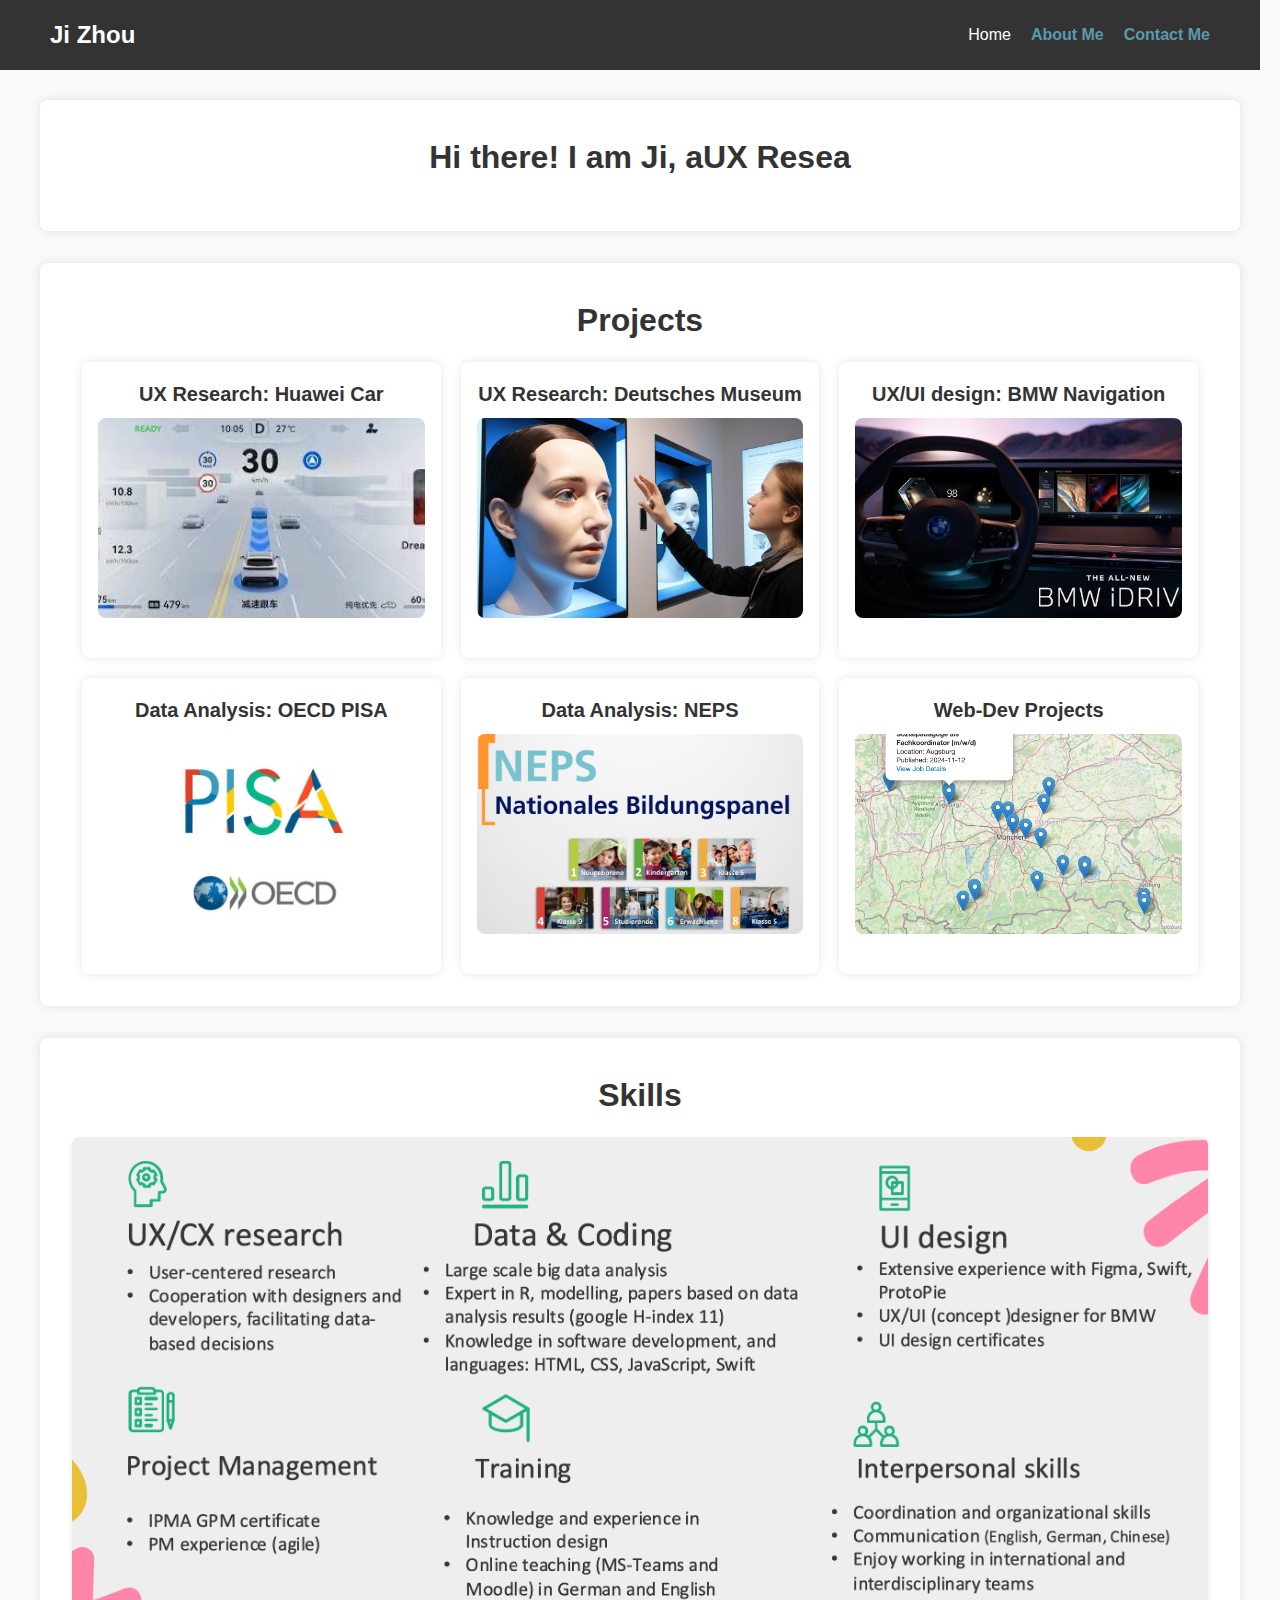
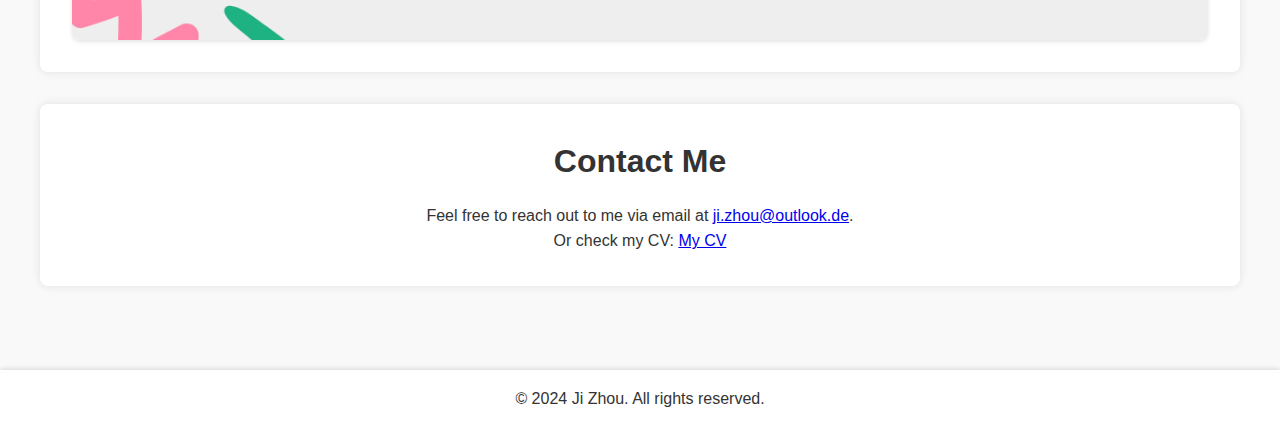
<file: index.html>
<!DOCTYPE html>
<html lang="en">

<head>
    <meta charset="UTF-8">
    <title>Ji's Portfolio</title>
    <link rel="stylesheet" href="style2.css">
</head>

<body>
    <header>
        <div class="container">
            <h1>Ji Zhou</h1>
            <button id="nav-toggle" aria-label="Toggle navigation">&#9776;</button>
            <nav>
                <ul>
                    <li><a href="#home">Home</a></li>
                    <!-- <li><a href="#projects">Projects</a></li> -->
                    <li><a href="./public/about.html">About Me</a></li>
                    <li><a href="./public/contact.html">Contact Me</a></li>
                </ul>
            </nav>
        </div>
    </header>

    <main class="container">
        <section id="home">
            <h2 id="typing-text">Hi there! I am Ji, a</h2>
            
        </section>
        
        <section id="projects">
            <h2>Projects</h2>
            <div class="project-grid">
                <div class="project-card">
                    <h3><a href="./public/UX-Research-Project-HW.html">UX Research: Huawei Car</a></h3>
                    <a href="./public/UX-Research-Project-HW.html"><img src="./assets/images/IMG_0983.png" alt="Trust or not trust, this is the question"></a>
                </div>
                <div class="project-card">
                    <h3><a href="./public/DM.html">UX Research: Deutsches Museum</a></h3>
                    <a href="./public/DM.html"><img src="./assets/images/DM.png" alt="dm pro"></a>
                </div>
                <div class="project-card">
                    <h3><a href="./public/UXUI-BMW.html">UX/UI design: BMW Navigation</a></h3>
                    <a href="./public/UXUI-BMW.html"><img src="./assets/images/NaviPro.jpg" alt="UX UI design for BMW"></a>
                </div>
                <div class="project-card">
                    <h3><a href="./public/lsa-R.html">Data Analysis: OECD PISA</a></h3>
                    <a href="./public/lsa-R.html"><img src="./assets/images/Oecd-Pisa.jpg" alt="Data Analysis for OECD and NEPS"></a>
                </div>
                <div class="project-card">
                    <h3><a href="./public/lsa-R2.html">Data Analysis: NEPS</a></h3>
                    <a href="./public/lsa-R2.html"><img src="./assets/images/NEPS.png" alt="Data Analysis for OECD and NEPS"></a>
                </div>
                <div class="project-card">
                    <h3><a href="./public/WebPro.html">Web-Dev Projects</a></h3>
                    <a href="./public/WebPro.html"><img src="./assets/images/mapmeta.png" alt="Data Analysis for OECD and NEPS"></a>
                </div>
            </div>
        </section>
        
        <section id="gallery3">
            <h2>Skills</h2>
            <div class="gallery-grid">
                <img src="./assets/images/skills.png" alt="Skills">
            </div>
        </section>

        <section id="contact">
            <h2>Contact Me</h2>
            <p>Feel free to reach out to me via email at <a href="mailto:ji.zhou@outlook.de">ji.zhou@outlook.de</a>.</p>
            <p>Or check my CV: <a href="./assets/images/cv_JiZhou.pdf">My CV</a></p>
        </section>
    </main>

    <button id="scroll-to-top" title="Back to top">↑</button>


    <footer>
        <p>&copy; 2024 Ji Zhou. All rights reserved.</p>
    </footer>

 
    <script>
        // Example JavaScript code for the burger button
        const navToggle = document.getElementById('nav-toggle');
        const navMenu = document.querySelector('nav ul');

        navToggle.addEventListener('click', () => {
            navMenu.classList.toggle('active');
        });
// for rolling title
        const phrases = ["UX Researcher", "Designer", "Data Analyst"];
        let phraseIndex = 0;
        let letterIndex = 0;
        const typingText = document.getElementById('typing-text');

    function type() {
        if (letterIndex < phrases[phraseIndex].length) {
        typingText.textContent += phrases[phraseIndex].charAt(letterIndex);
        letterIndex++;
        setTimeout(type, 100);
        } else {
        setTimeout(() => {
            letterIndex = 0;
            phraseIndex = (phraseIndex + 1) % phrases.length;
            typingText.textContent = "Hi there! I am Ji, a ";
            type();
        }, 2000);
        }
        }

type();

//for the image 
const images = document.querySelectorAll('.project-card img');
const lightbox = document.createElement('div');
lightbox.className = 'lightbox';
document.body.appendChild(lightbox);

images.forEach(image => {
    image.addEventListener('click', () => {
        lightbox.style.display = 'flex';
        const img = document.createElement('img');
        img.src = image.src;
        while (lightbox.firstChild) {
            lightbox.removeChild(lightbox.firstChild);
        }
        lightbox.appendChild(img);
    });
});

lightbox.addEventListener('click', () => {
    lightbox.style.display = 'none';
});
// for scroll to top

const scrollToTopBtn = document.getElementById('scroll-to-top');

window.addEventListener('scroll', () => {
    if (window.pageYOffset > 100) {
        scrollToTopBtn.style.display = 'block';
    } else {
        scrollToTopBtn.style.display = 'none';
    }
});

scrollToTopBtn.addEventListener('click', () => {
    window.scrollTo({ top: 0, behavior: 'smooth' });
});


    </script>

</body>

</html>
</file>
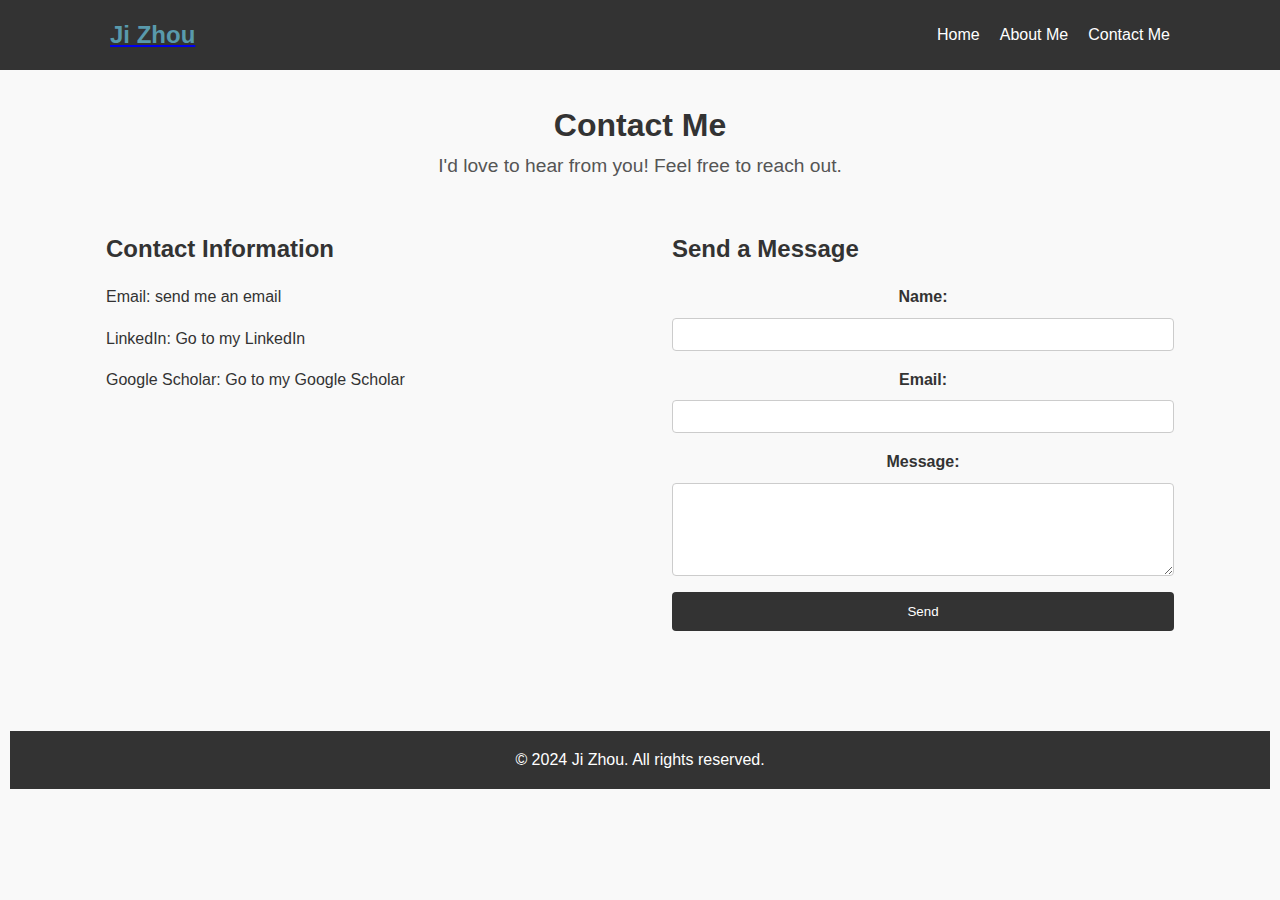
<file: public/contact.html>
<!DOCTYPE html>
<html lang="en">

<head>
    <meta charset="UTF-8">
    <title>Contact Ji Zhou</title>
    <link rel="stylesheet" href="../style1.css">
</head>

<body>
    <header>
        <div class="container">
            <a href="../index.html" class="home-link"><h1>Ji Zhou</h1></a>
            <nav>
                <ul>
                    <li><a href="../index.html">Home</a></li>
                    <!-- <li><a href="../index.html#projects">Projects</a></li> -->
                    <li><a href="about.html">About Me</a></li>
                    <li><a href="contact.html">Contact Me</a></li>
                </ul>
            </nav>
        </div>
    </header>

    <main class="container">
        <section id="contact">
            <h1>Contact Me</h1>
            <p class="contact-summary">I'd love to hear from you! Feel free to reach out.</p>
            <div class="contact-info">
                <div class="contact-details">
                    <h2>Contact Information</h2>
                    <p>Email: <a href="mailto:ji.zhou@outlook.de">send me an email</a></p>
                    <p>LinkedIn: <a href="https://www.linkedin.com/in/ji-zhou-phd/" target="_blank">Go to my LinkedIn</a></p>
                    <p>Google Scholar: <a href="https://scholar.google.com/citations?user=jkXa6poAAAAJ&hl=en" target="_blank">Go to my Google Scholar</a></p>
                </div>
                <div class="contact-form">
                    <h2>Send a Message</h2>
                    <form action="submit_form.php" method="post">
                        <label for="name">Name:</label>
                        <input type="text" id="name" name="name" required>

                        <label for="email">Email:</label>
                        <input type="email" id="email" name="email" required>

                        <label for="message">Message:</label>
                        <textarea id="message" name="message" rows="5" required></textarea>

                        <button type="submit">Send</button>
                    </form>
                </div>
            </div>
        </section>
    </main>

    <footer>
        <p>&copy; 2024 Ji Zhou. All rights reserved.</p>
    </footer>
</body>

</html>
</file>
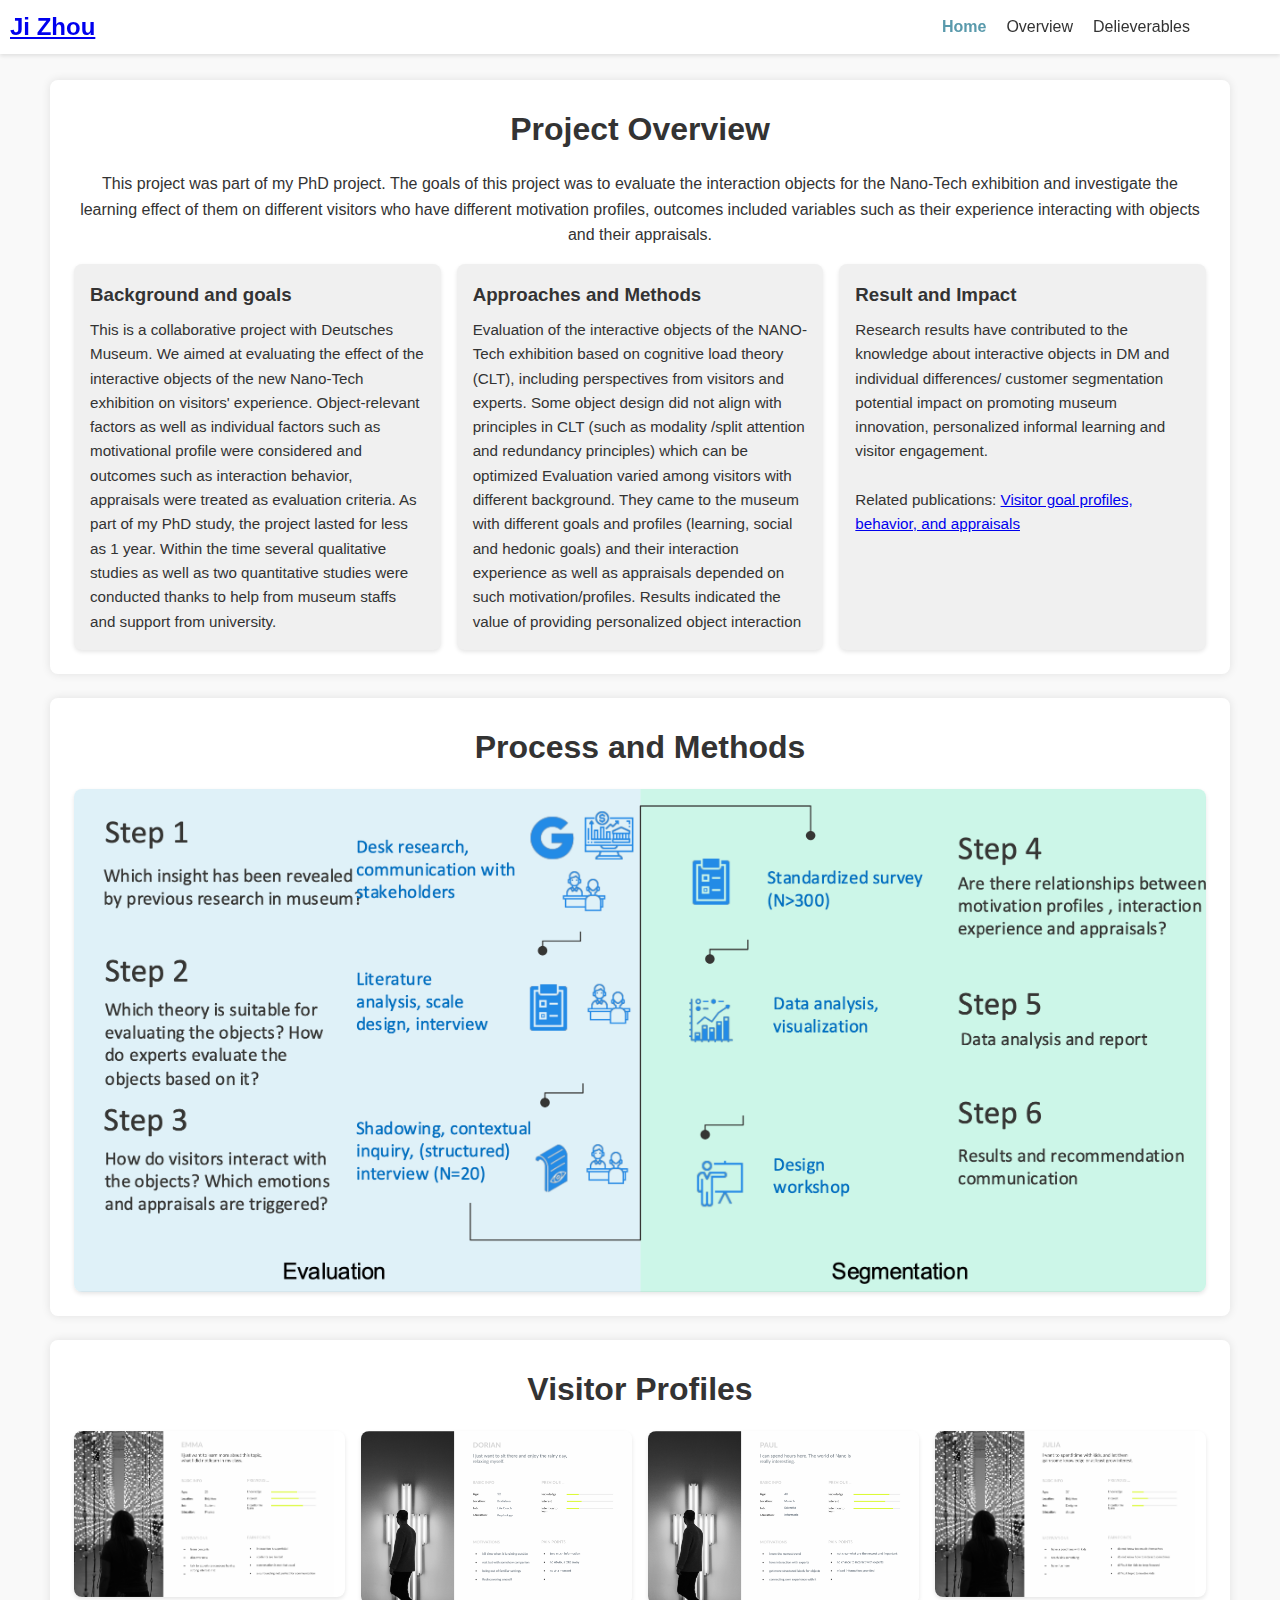
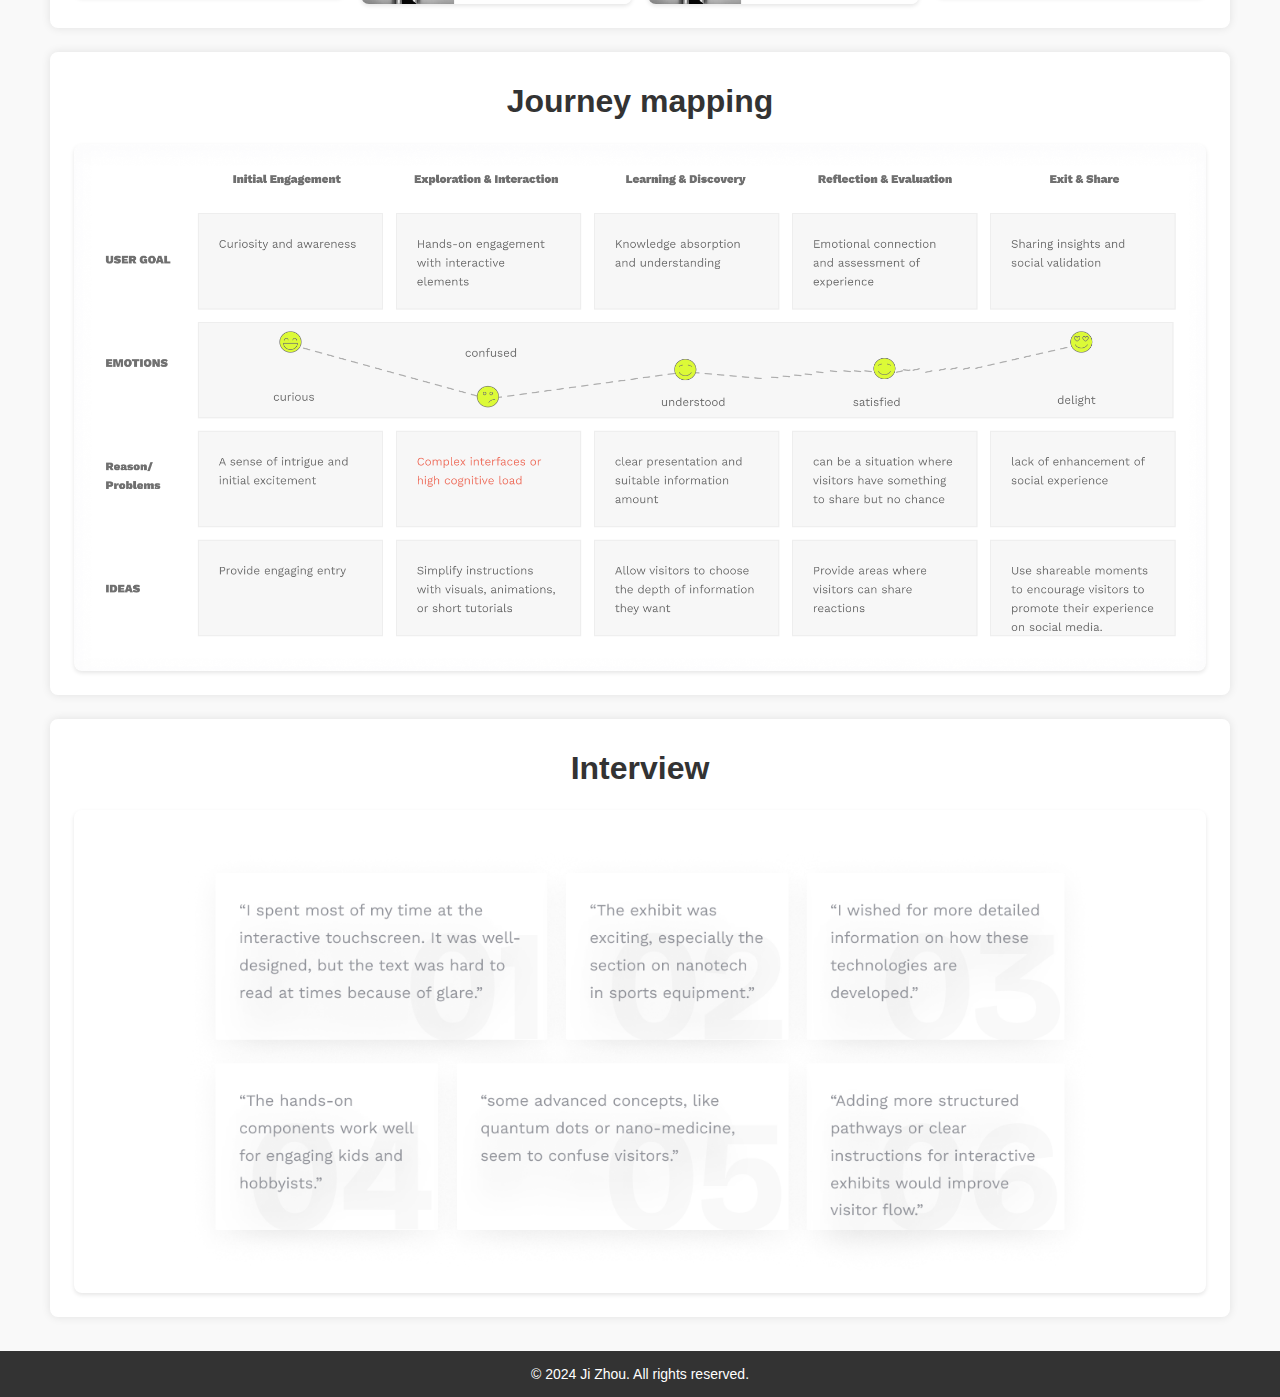
<file: public/DM.html>
<!DOCTYPE html>
<html lang="en">

<head>
    <meta charset="UTF-8">
    <meta name="viewport" content="width=device-width, initial-scale=1.0">
    <title>Deutsches Museum</title>
    <link rel="stylesheet" href="../stylenew.css">
</head>

<body>
    <header>
        <div class="container">
            <a href="../index.html" class="home-link"><h1>Ji Zhou</h1></a>
            <span class="icon" onclick="toggleNav()">☰</span> <!-- Menu icon for mobile -->
            <nav class="navbar-links">
                <ul>
                    <li><a href="../index.html">Home</a></li>
                    <li><a href="#overview">Overview</a></li>
                    <li><a href="#gallery">Delieverables</a></li>
                </ul>
            </nav>
        </div>
    </header>

    <div class="container">
        <section id="overview">
            <div class="ufo-sec--bg">
                <h2>Project Overview</h2>
                <p>This project was part of my PhD project. The goals of this project was to evaluate the interaction objects for the Nano-Tech exhibition and investigate the learning effect of them on 
                    different visitors who have different motivation profiles, outcomes included variables such as their experience interacting with objects and their appraisals.</p>
                <div class="overview-grid">
                    <div class="overview-tile">
                        <h3>Background and goals</h3>
                        <p>This is a collaborative project with Deutsches Museum. We aimed at evaluating the effect of the interactive objects of the new Nano-Tech exhibition on visitors' experience. 
                            Object-relevant factors as well as individual factors such as motivational profile were considered and outcomes such as interaction behavior, appraisals were treated as evaluation criteria. As part of my PhD study, the project lasted for less as 1 year. Within the time several qualitative studies as well as two quantitative studies were conducted thanks to help from museum staffs and support from university.</p>
                        </p>
                    </div>
                    <div class="overview-tile">
                        <h3>Approaches and Methods</h3>
                        <p>Evaluation of the interactive objects of the NANO-Tech exhibition based on cognitive load theory (CLT), including perspectives from visitors and experts. Some object design did not align with principles in CLT (such as modality /split attention and redundancy principles) which can be optimized 
                            Evaluation varied among visitors with different background. They came to the museum with different goals and profiles (learning, social and hedonic goals) and their interaction  experience as well as appraisals depended on such motivation/profiles. Results indicated the value of providing personalized object interaction
                        </p>
                    </div>
                    <div class="overview-tile">
                        <h3>Result and Impact</h3>
                        <p>Research results have contributed to the knowledge about interactive objects in DM and individual differences/ customer segmentation 
                            potential impact on promoting museum innovation, personalized informal learning and visitor engagement.
                            <br><br>Related publications: <a href="https://www.tandfonline.com/doi/abs/10.1080/00313831.2016.1147071">Visitor goal profiles, behavior, and appraisals</a></p>
                    </div>
                </div>
            </div>
        </section>


        <section id="gallery">
            <h2>Process and Methods</h2>
            <div class="gallery-grid">
                <img src="../assets/images/dm2.png" alt="process">
            </div>
        </section>
        
        <section id="gallery2">
            <h2>Visitor Profiles</h2>
            <div class="gallery-grid">
                <img src="../assets/images/Explorer.png" alt="segmentation">
                <img src="../assets/images/Recharger.png" alt="segmentation">
                <img src="../assets/images/Hobbist.png" alt="segmentation">
                <img src="../assets/images/Facilitator.png" alt="segmentation">
            </div>
        </section>

        <section id="gallery2">
            <h2>Journey mapping</h2>
            <div class="gallery-grid">
                <img src="../assets/images/Customer Journey.png" alt="segmentation">
            </div>
        </section>

        <section id="gallery2">
            <h2>Interview</h2>
            <div class="gallery-grid">
                <img src="../assets/images/Interviews 2.png" alt="segmentation">
            </div>
        </section>
    </div>

    <button id="scroll-to-top" title="Back to top">↑</button>

    <footer>
        <p>&copy; 2024 Ji Zhou. All rights reserved.</p>
    </footer>

    <script>
        // Smooth scrolling for internal links
        document.querySelectorAll('a[href^="#"]').forEach(anchor => {
            anchor.addEventListener('click', function (e) {
                e.preventDefault();
                const targetElement = document.querySelector(this.getAttribute('href'));
                if (targetElement) {
                    window.scrollTo({
                        top: targetElement.offsetTop - document.querySelector('header').offsetHeight,
                        behavior: 'smooth'
                    });
                }
            });
        });

         // for scroll to top

const scrollToTopBtn = document.getElementById('scroll-to-top');

window.addEventListener('scroll', () => {
    if (window.pageYOffset > 100) {
        scrollToTopBtn.style.display = 'block';
    } else {
        scrollToTopBtn.style.display = 'none';
    }
});

scrollToTopBtn.addEventListener('click', () => {
    window.scrollTo({ top: 0, behavior: 'smooth' });
});


    </script>
</body>

</html>
</file>
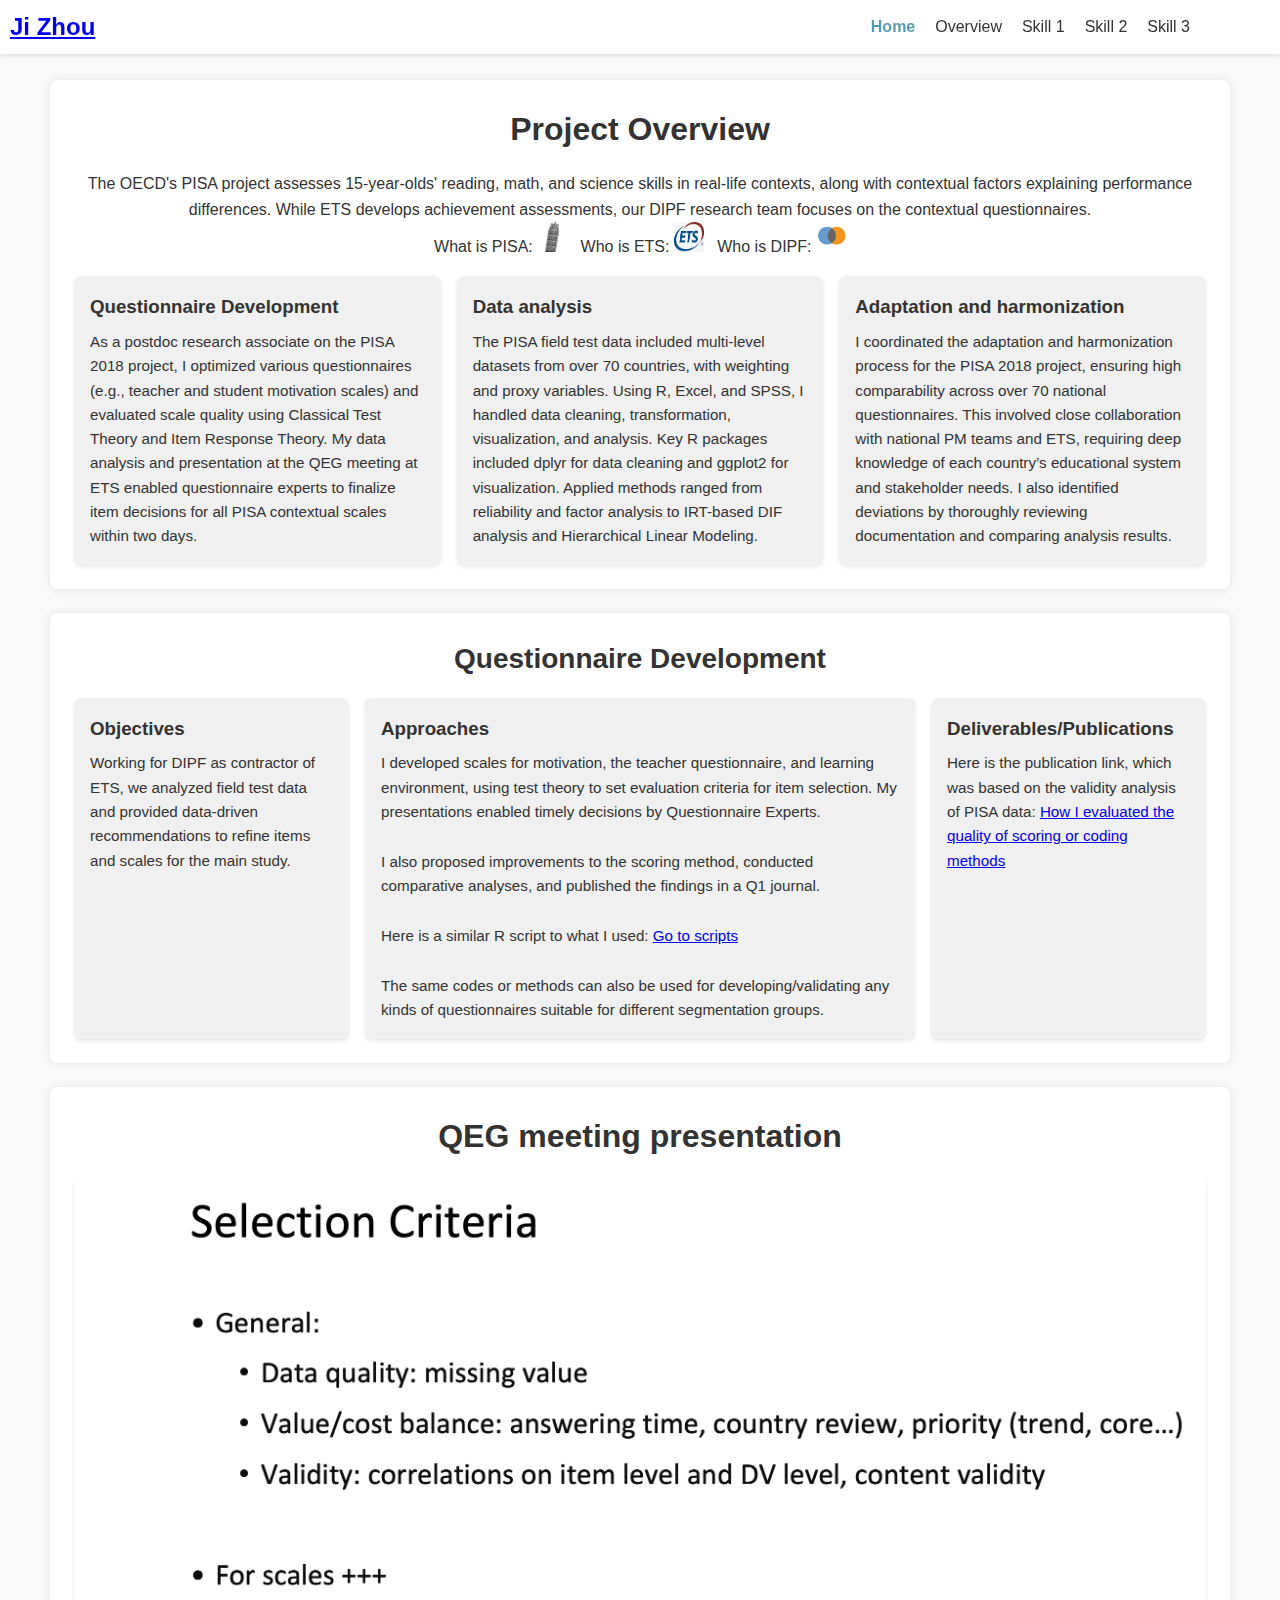
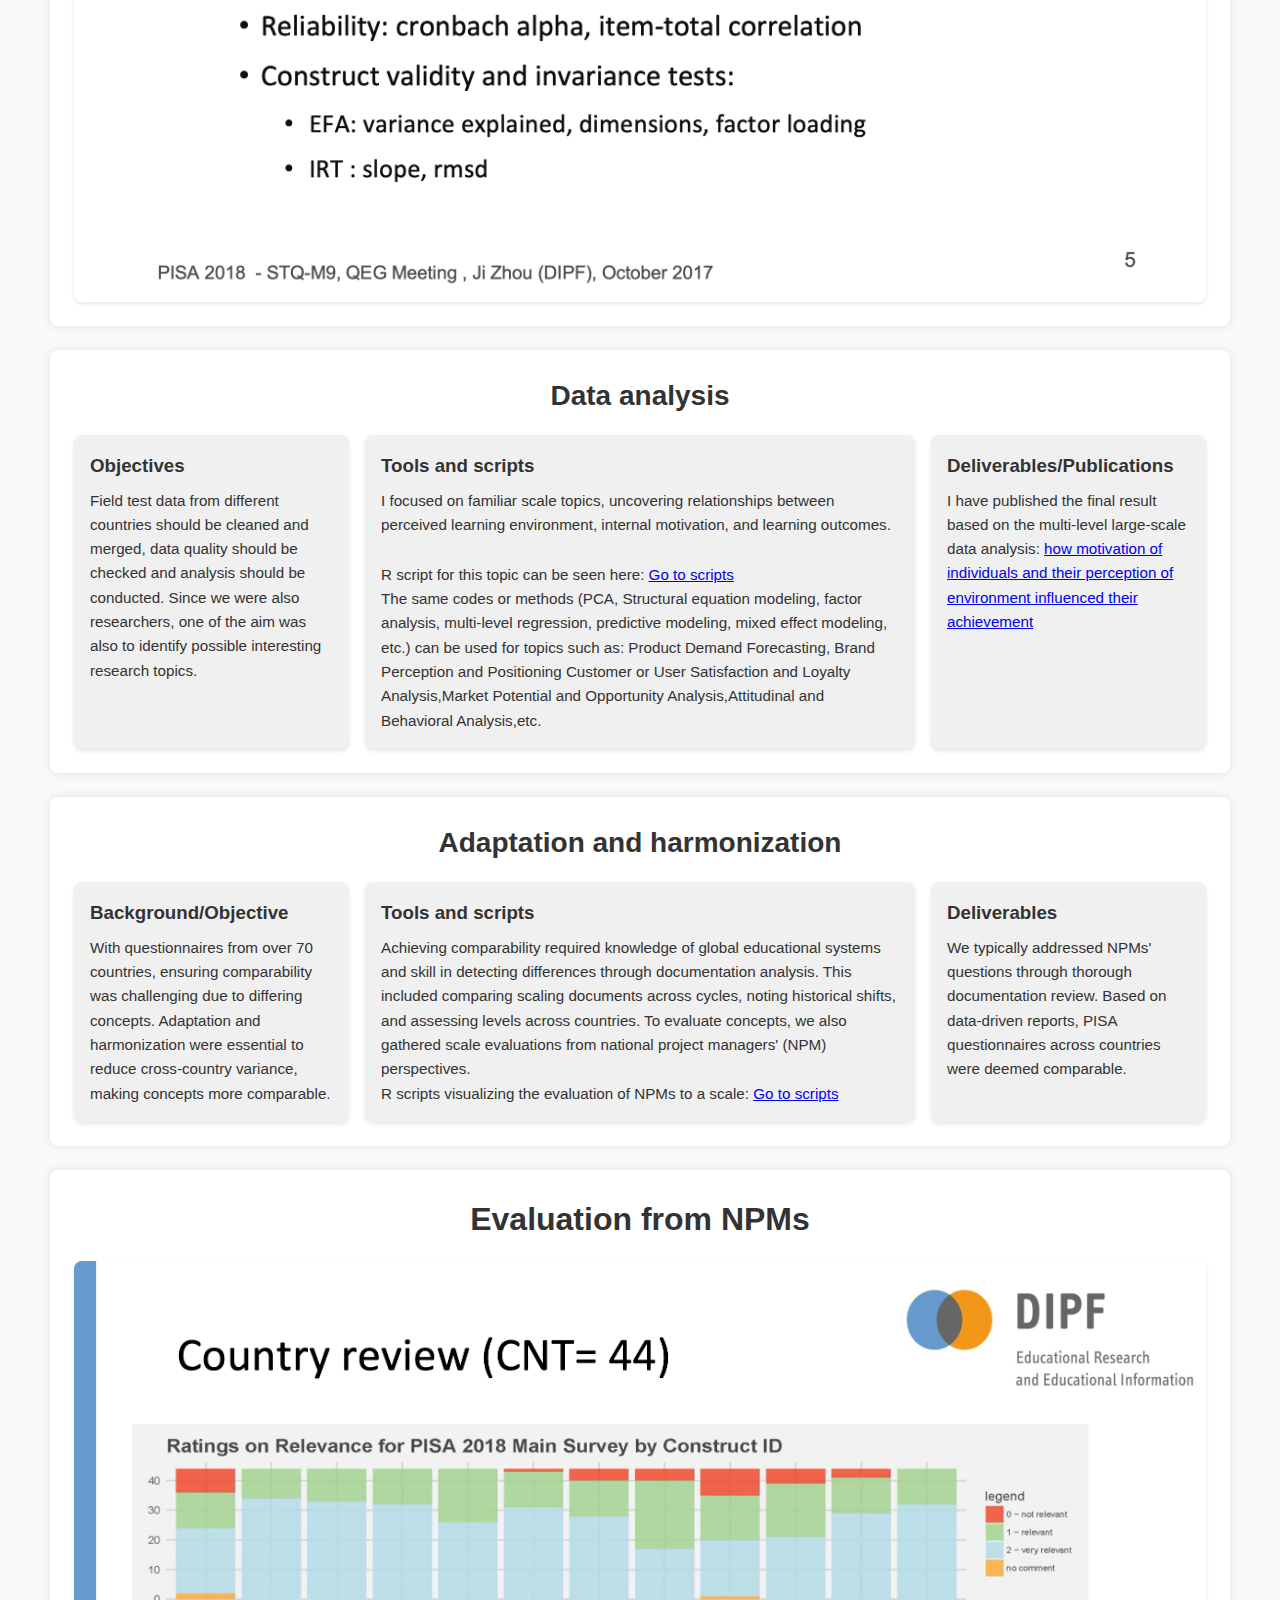
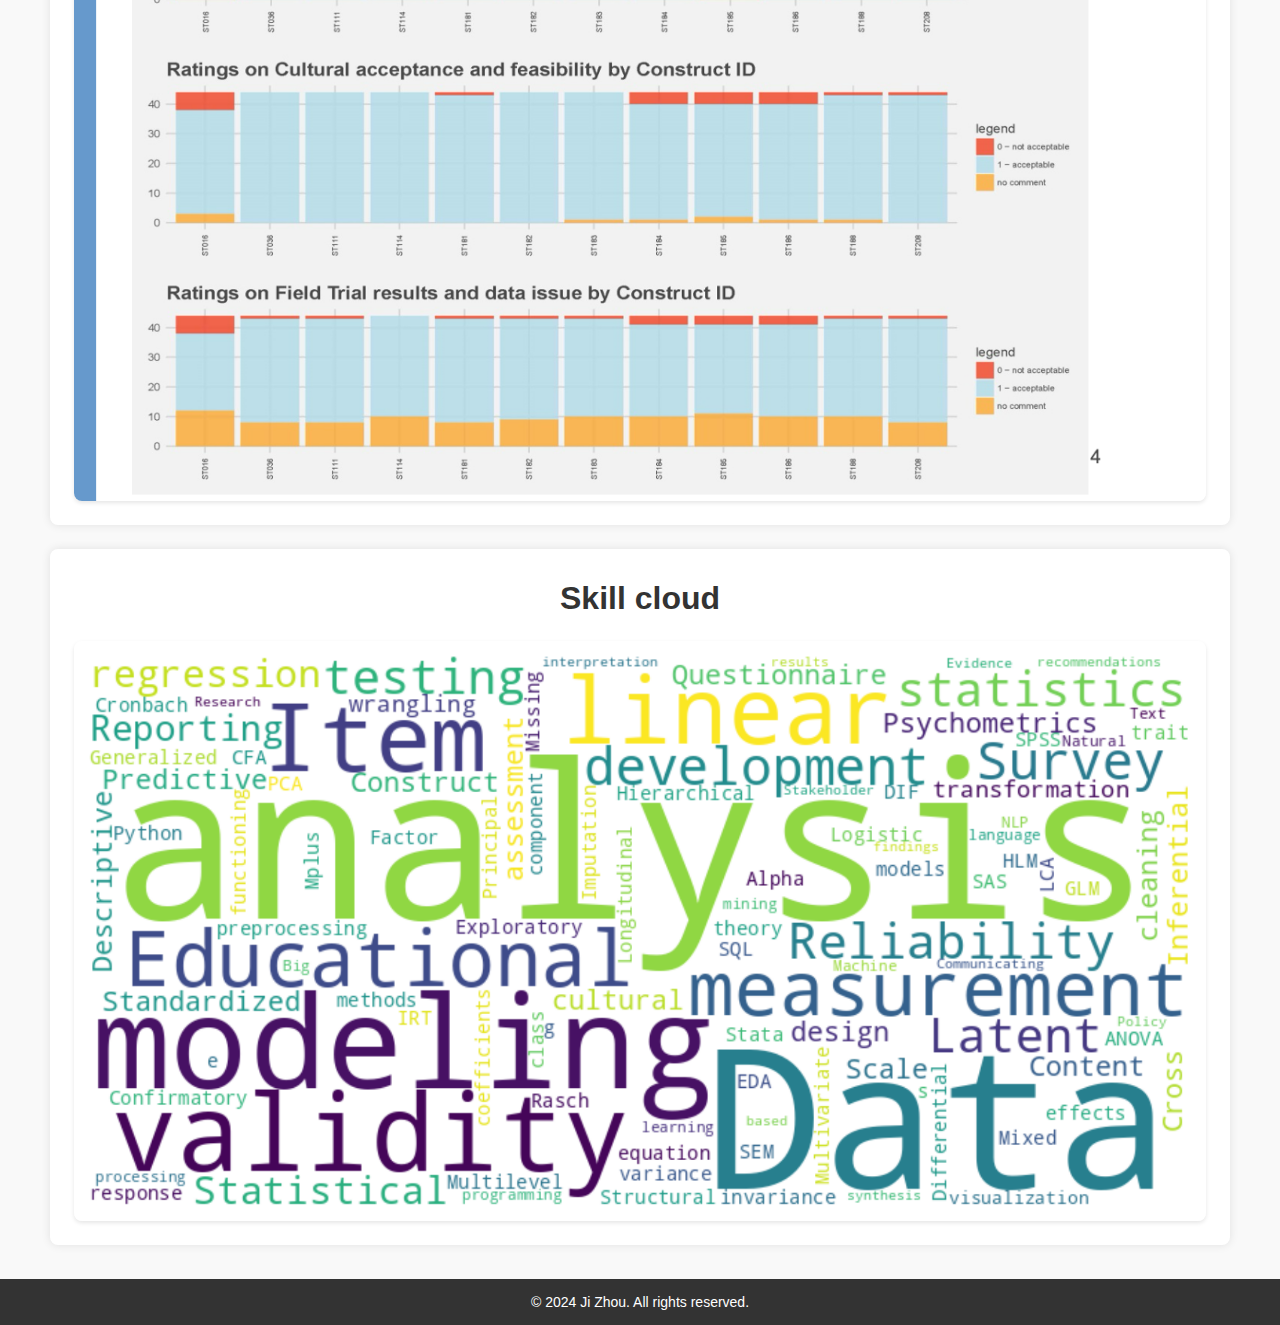
<file: public/lsa-R.html>
<!DOCTYPE html>
<html lang="en">

<head>
    <meta charset="UTF-8">
    <meta name="viewport" content="width=device-width, initial-scale=1.0">
    <title>PISA 2018 project</title>
    <link rel="stylesheet" href="../stylenew.css">
</head>

<body>
    <header>
        <div class="container">
            <a href="../index.html" class="home-link"><h1>Ji Zhou</h1></a>
            <span class="icon" onclick="toggleNav()">☰</span> <!-- Menu icon for mobile -->
            <nav class="navbar-links">
                <ul>
                    <li><a href="../index.html">Home</a></li>
                    <li><a href="#overview">Overview</a></li>
                    <li><a href="#detail1">Skill 1</a></li>
                    <li><a href="#detail2">Skill 2</a></li>
                    <li><a href="#detail3">Skill 3</a></li>
                </ul>
            </nav>
        </div>
    </header>

    <div class="container">
        <section id="overview">
            <div class="ufo-sec--bg">
                <h2>Project Overview</h2>
                <p>The OECD's PISA project assesses 15-year-olds' reading, math, and science skills in real-life contexts, along with contextual factors explaining performance differences. While ETS develops achievement assessments, our DIPF research team focuses on the contextual questionnaires.<br></p>
                    <p>What is PISA: 
                        <a href="https://www.oecd.org/en/about/programmes/pisa.html" target="_blank">
                          <img src="../assets/images/pisa.png" alt="OECD PISA project" style="width: 30px; height: 30px;"></a>
                    &nbsp;&nbsp;Who is ETS: <a href="https://www.ets.org/products.html" target="_blank">
                        <img src="../assets/images/ets.png" alt="OECD PISA project" style="width: 30px; height: 30px;"></a> 
                    &nbsp;&nbsp;Who is DIPF: <a href="https://www.dipf.de/de" target="_blank"><img src="../assets/images/dipf.png" alt="OECD PISA project" style="width: 30px; height: 30px;"></a></p>
                <div class="overview-grid">
                    <div class="overview-tile">
                        <h3>Questionnaire Development</h3>
                        <p>As a postdoc research associate on the PISA 2018 project, I optimized various questionnaires (e.g., teacher and student motivation scales) and evaluated scale quality using Classical Test Theory and Item Response Theory. My data analysis and presentation at the QEG meeting at ETS enabled questionnaire experts to finalize item decisions for all PISA contextual scales within two days. </p>
                    </div>
                    <div class="overview-tile">
                        <h3>Data analysis</h3>
                        <p>The PISA field test data included multi-level datasets from over 70 countries, with weighting and proxy variables. Using R, Excel, and SPSS, I handled data cleaning, transformation, visualization, and analysis. Key R packages included dplyr for data cleaning and ggplot2 for visualization. Applied methods ranged from reliability and factor analysis to IRT-based DIF analysis and Hierarchical Linear Modeling.</p>
                    </div>
                    <div class="overview-tile">
                        <h3>Adaptation and harmonization</h3>
                        <p>I coordinated the adaptation and harmonization process for the PISA 2018 project, ensuring high comparability across over 70 national questionnaires. This involved close collaboration with national PM teams and ETS, requiring deep knowledge of each country’s educational system and stakeholder needs. I also identified deviations by thoroughly reviewing documentation and comparing analysis results.
                        </p>
                    </div>
                </div>
            </div>
        </section>

        <section id="detail1" class="project-details">
            <h2 class="section-title">Questionnaire Development</h2>
            <div class="detail-grid">
                <div class="detail-tile">
                    <h3>Objectives</h3>
                    <p> Working for DIPF as contractor of ETS, we analyzed field test data and provided data-driven recommendations to refine items and scales for the main study.</p>
                </div>
                <div class="detail-tile">
                    <h3>Approaches</h3>
                    <p>I developed scales for motivation, the teacher questionnaire, and learning environment, using test theory to set evaluation criteria for item selection. My presentations enabled timely decisions by Questionnaire Experts.</p>
                    <br><p> I also proposed improvements to the scoring method, conducted comparative analyses, and published the findings in a Q1 journal.</p>
                    <br><p>Here is a similar R script to what I used: <a href="./scriptR3.html" target="_blank">Go to scripts</a></p>
                    <br><p>The same codes or methods can also be used for developing/validating any kinds of questionnaires suitable for different segmentation groups.</p>
                </div>
                <div class="detail-tile">
                    <h3>Deliverables/Publications</h3>
                    <p>Here is the publication link, which was based on the validity analysis of PISA data: <a href="https://www.tandfonline.com/doi/abs/10.1080/0969594X.2020.1828820" target="_blank">How I evaluated the quality of scoring or coding methods</a></p>
                    
                </div>
            </div>
        </section>        
        <section id="gallery">
            <h2>QEG meeting presentation</h2>
            <div class="gallery-grid">
                <img src="../assets/images/ppt1.png" alt="Research Image 1">
            </div>
        </section>
        <section id="detail2" class="project-details">
            <h2 class="section-title">Data analysis</h2>
            <div class="detail-grid">
                <div class="detail-tile">
                    <h3>Objectives</h3>
                    <p> Field test data from different countries should be cleaned and merged, data quality should be checked and analysis should be conducted. Since we were also researchers, one of the aim was also to identify possible interesting research topics.</p>
                </div>
                <div class="detail-tile">
                    <h3>Tools and scripts</h3>
                    <p>I focused on familiar scale topics, uncovering relationships between perceived learning environment, internal motivation, and learning outcomes.</p>
                    <br><p>R script for this topic can be seen here: <a href="./scriptR2.html" target="_blank">Go to scripts</a></p>
                    <p>The same codes or methods (PCA, Structural equation modeling, factor analysis, multi-level regression, predictive modeling, mixed effect modeling, etc.) can be used for topics such as: Product Demand Forecasting, Brand Perception and Positioning
                        Customer or User Satisfaction and Loyalty Analysis,Market Potential and Opportunity Analysis,Attitudinal and Behavioral Analysis,etc. </p>
                </div>
                <div class="detail-tile">
                    <h3>Deliverables/Publications</h3>
                    <p>I have published the final result based on the multi-level large-scale data analysis:
                        <a href="https://largescaleassessmentsineducation.springeropen.com/articles/10.1186/s40536-023-00167-7" target="_blank"> how motivation of individuals and their perception of environment influenced their achievement </a> </p>
                </div>
            </div>
        </section>        

        <section id="detail3" class="project-details">
            <h2 class="section-title">Adaptation and harmonization</h2>
            <div class="detail-grid">
                <div class="detail-tile">
                    <h3>Background/Objective</h3>
                    <p>With questionnaires from over 70 countries, ensuring comparability was challenging due to differing concepts. Adaptation and harmonization were essential to reduce cross-country variance, making concepts more comparable. 
                    </p>
                </div>
                <div class="detail-tile">
                    <h3>Tools and scripts</h3>
                    <p>Achieving comparability required knowledge of global educational systems and skill in detecting differences through documentation analysis. This included comparing scaling documents across cycles, noting historical shifts, and assessing levels across countries. To evaluate concepts, we also gathered scale evaluations from national project managers' (NPM) perspectives. </p>
                    <p>R scripts visualizing the evaluation of NPMs to a scale: <a href="./scriptR.html" target="_blank">Go to scripts</a></p>
                </div>
                <div class="detail-tile">
                    <h3>Deliverables</h3>
                    <p>We typically addressed NPMs' questions through thorough documentation review. Based on data-driven reports, PISA questionnaires across countries were deemed comparable. </p>
                </div>
            </div>
        </section>        
        <section id="gallery">
            <h2>Evaluation from NPMs</h2>
            <div class="gallery-grid">
                <img src="../assets/images/ppt2.png" alt="Research Image 1">
            </div>
        </section>
        <section id="gallery">
            <h2>Skill cloud</h2>
            <div class="gallery-grid">
                <img src="../assets/images/skillcloud1.png" alt="Research Image 1">
            </div>
        </section>
    </div>
    <button id="scroll-to-top" title="Back to top">↑</button>
    <footer>
        <p>&copy; 2024 Ji Zhou. All rights reserved.</p>
    </footer>

    <script>
        // Smooth scrolling for internal links
        document.querySelectorAll('a[href^="#"]').forEach(anchor => {
            anchor.addEventListener('click', function (e) {
                e.preventDefault();
                const targetElement = document.querySelector(this.getAttribute('href'));
                if (targetElement) {
                    window.scrollTo({
                        top: targetElement.offsetTop - document.querySelector('header').offsetHeight,
                        behavior: 'smooth'
                    });
                }
            });
        });

        function toggleNav() {
            const navbarLinks = document.querySelector('.navbar-links');
            navbarLinks.classList.toggle('responsive');
        }

        // for scroll to top

const scrollToTopBtn = document.getElementById('scroll-to-top');

window.addEventListener('scroll', () => {
    if (window.pageYOffset > 100) {
        scrollToTopBtn.style.display = 'block';
    } else {
        scrollToTopBtn.style.display = 'none';
    }
});

scrollToTopBtn.addEventListener('click', () => {
    window.scrollTo({ top: 0, behavior: 'smooth' });
});
    </script>
</body>

</html>
</file>
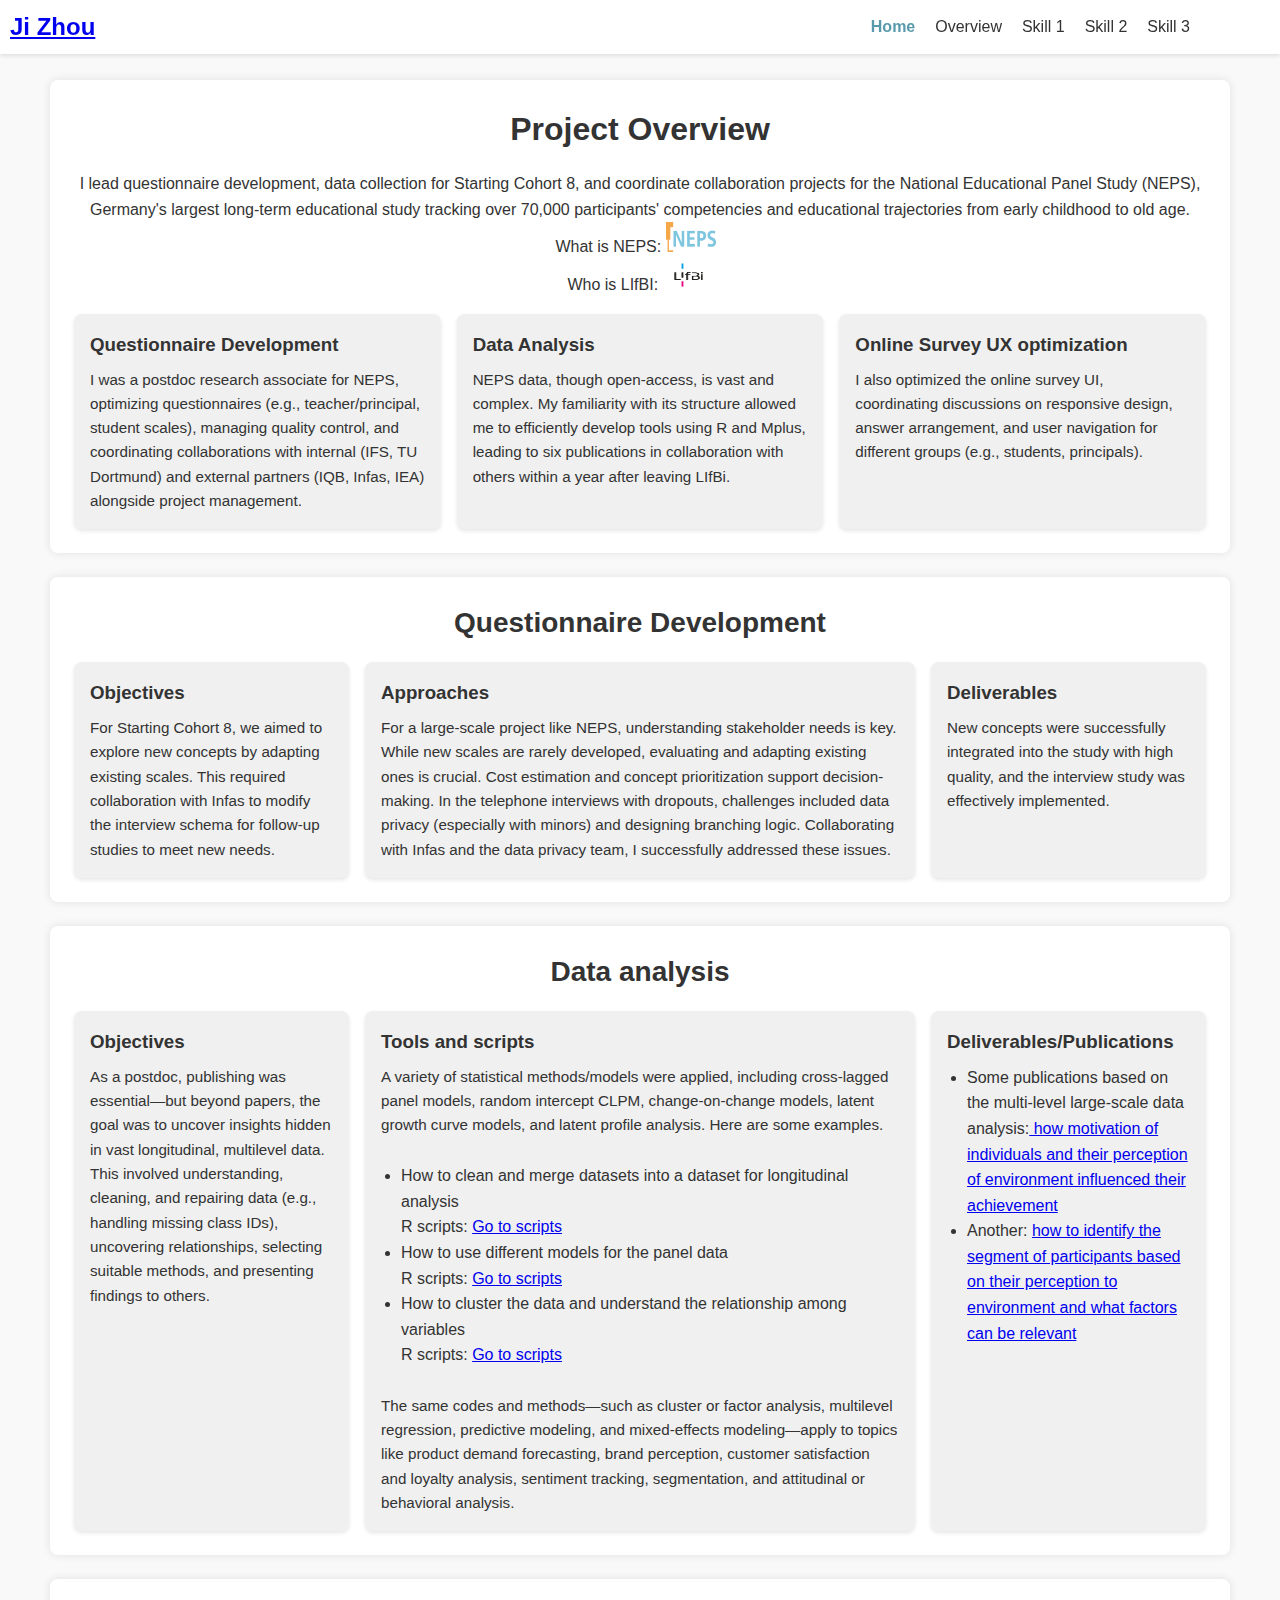
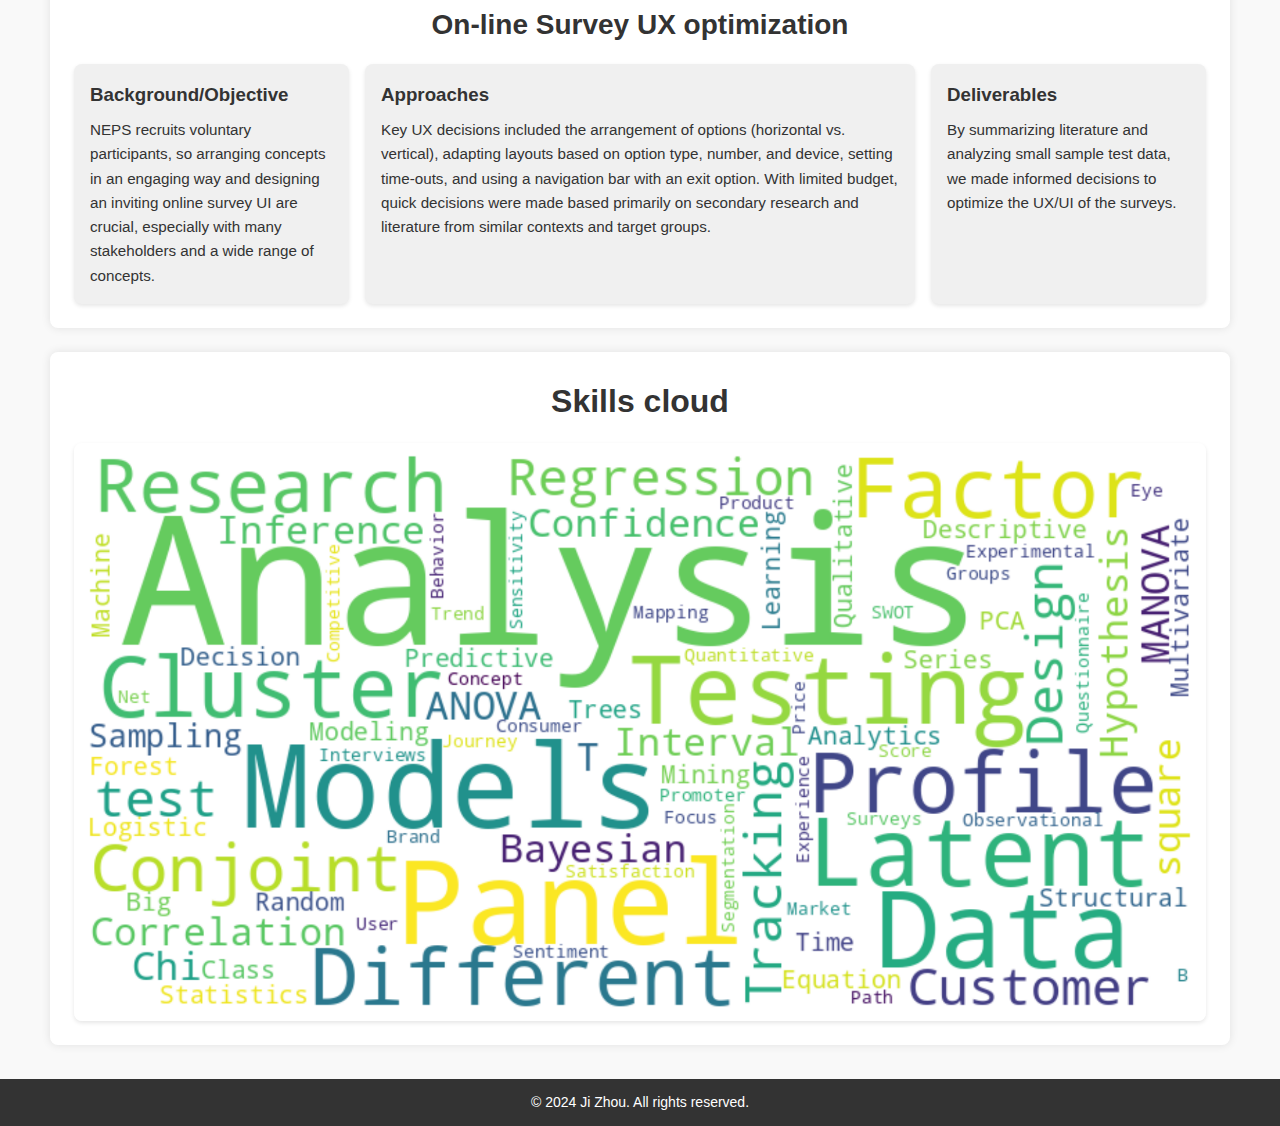
<file: public/lsa-R2.html>
<!DOCTYPE html>
<html lang="en">

<head>
    <meta charset="UTF-8">
    <meta name="viewport" content="width=device-width, initial-scale=1.0">
    <title>NEPS project</title>
    <link rel="stylesheet" href="../stylenew.css">
</head>

<body>
    <header>
        <div class="container">
            <a href="../index.html" class="home-link"><h1>Ji Zhou</h1></a>
            <span class="icon" onclick="toggleNav()">☰</span> <!-- Menu icon for mobile -->
            <nav class="navbar-links">
                <ul>
                    <li><a href="../index.html">Home</a></li>
                    <li><a href="#overview">Overview</a></li>
                    <li><a href="#detail1">Skill 1</a></li>
                    <li><a href="#detail2">Skill 2</a></li>
                    <li><a href="#detail3">Skill 3</a></li>
                </ul>
            </nav>
        </div>
    </header>

    <div class="container">
        <section id="overview">
            <div class="ufo-sec--bg">
                <h2>Project Overview</h2>
                <p>I lead questionnaire development, data collection for Starting Cohort 8, and coordinate collaboration projects for the National Educational Panel Study (NEPS), Germany's largest long-term educational study tracking over 70,000 participants' competencies and educational trajectories from early childhood to old age.<br></p>
                    <p>What is NEPS: 
                        <a href="https://www.neps-data.de/" target="_blank">
                          <img src="../assets/images/NEPS1.png" alt="OECD PISA project" style="width: 50px; height: 30px;"></a>&nbsp;&nbsp;
                    <br> Who is LIfBI: <a href="https://www.lifbi.de/de-de/" target="_blank"><img src="../assets/images/lifbi.png" alt="OECD PISA project" style="width: 50px; height: 30px;"></a></p>
                <div class="overview-grid">
                    <div class="overview-tile">
                        <h3>Questionnaire Development</h3>
                        <p>I was a postdoc research associate for NEPS, optimizing questionnaires (e.g., teacher/principal, student scales), managing quality control, and coordinating collaborations with internal (IFS, TU Dortmund) and external partners (IQB, Infas, IEA) alongside project management. </p>
                    </div>
                    <div class="overview-tile">
                        <h3>Data Analysis</h3>
                        <p>NEPS data, though open-access, is vast and complex. My familiarity with its structure allowed me to efficiently develop tools using R and Mplus, leading to six publications in collaboration with others within a year after leaving LIfBi. </p>
                        
                    </div>
                    <div class="overview-tile">
                        <h3>Online Survey UX optimization</h3>
                        <p>I also optimized the online survey UI, coordinating discussions on responsive design, answer arrangement, and user navigation for different groups (e.g., students, principals).  </p>
                    </div>
                </div>
            </div>
        </section>

        <section id="detail1" class="project-details">
            <h2 class="section-title">Questionnaire Development</h2>
            <div class="detail-grid">
                <div class="detail-tile">
                    <h3>Objectives</h3>
                    <p> For Starting Cohort 8, we aimed to explore new concepts by adapting existing scales. This required collaboration with Infas to modify the interview schema for follow-up studies to meet new needs.</p>
                </div>
                <div class="detail-tile">
                    <h3>Approaches</h3>
                    <p> For a large-scale project like NEPS, understanding stakeholder needs is key. While new scales are rarely developed, evaluating and adapting existing ones is crucial. Cost estimation and concept prioritization support decision-making. In the telephone interviews with dropouts, challenges included data privacy (especially with minors) and designing branching logic. Collaborating with Infas and the data privacy team, I successfully addressed these issues.
                    </p>
                </div>
                <div class="detail-tile">
                    <h3>Deliverables</h3>
                    <p>New concepts were successfully integrated into the study with high quality, and the interview study was effectively implemented. </p>
                </div>
            </div>
        </section>        

        <section id="detail2" class="project-details">
            <h2 class="section-title">Data analysis</h2>
            <div class="detail-grid">
                <div class="detail-tile">
                    <h3>Objectives</h3>
                    <p>As a postdoc, publishing was essential—but beyond papers, the goal was to uncover insights hidden in vast longitudinal, multilevel data. This involved understanding, cleaning, and repairing data (e.g., handling missing class IDs), uncovering relationships, selecting suitable methods, and presenting findings to others.
                    </p>
                </div>
                <div class="detail-tile">
                    <h3>Tools and scripts</h3>
                    <p>A variety of statistical methods/models were applied, including cross-lagged panel models, random intercept CLPM, change-on-change models, latent growth curve models, and latent profile analysis. Here are some examples.</p>
                    <br>
                    <ul>
                        <li>How to clean and merge datasets into a dataset for longitudinal analysis <br>
                        R scripts: <a href="./scriptR6.html" target="_blank">Go to scripts</a></li>
                        <li>How to use different models for the panel data 
                        <br>R scripts: <a href="./scriptR5.html" target="_blank">Go to scripts</a></li>
                        <li>How to cluster the data and understand the relationship among variables 
                        <br>R scripts: <a href="./scriptR4.html" target="_blank">Go to scripts</a></li>
                        </ul>
                        <br><p>The same codes and methods—such as cluster or factor analysis, multilevel regression, predictive modeling, and mixed-effects modeling—apply to topics like product demand forecasting, brand perception, customer satisfaction and loyalty analysis, sentiment tracking, segmentation, and attitudinal or behavioral analysis. </p>
                </div>
                <div class="detail-tile">
                    <h3>Deliverables/Publications</h3>
                    <ul>
                        <li>Some publications based on the multi-level large-scale data analysis:<a href="https://largescaleassessmentsineducation.springeropen.com/articles/10.1186/s40536-023-00167-7" target="_blank"> how motivation of individuals and their perception of environment influenced their achievement </a> <br>
                        <li>Another: <a href="https://link.springer.com/article/10.1007/s10984-023-09471-z" target="_blank"> how to identify the segment of participants based on their perception to environment and what factors can be relevant </a> 
                    </ul>
                </div>
            </div>
        </section>        

        <section id="detail3" class="project-details">
            <h2 class="section-title">On-line Survey UX optimization</h2>
            <div class="detail-grid">
                <div class="detail-tile">
                    <h3>Background/Objective</h3>
                    <p>NEPS recruits voluntary participants, so arranging concepts in an engaging way and designing an inviting online survey UI are crucial, especially with many stakeholders and a wide range of concepts. 
                    </p>
                </div>
                <div class="detail-tile">
                    <h3>Approaches</h3>
                    <p>Key UX decisions included the arrangement of options (horizontal vs. vertical), adapting layouts based on option type, number, and device, setting time-outs, and using a navigation bar with an exit option. With limited budget, quick decisions were made based primarily on secondary research and literature from similar contexts and target groups. </p>
                </div>
                <div class="detail-tile">
                    <h3>Deliverables</h3>
                    <p>By summarizing literature and analyzing small sample test data, we made informed decisions to optimize the UX/UI of the surveys.</p>
                </div>
            </div>
        </section>        

        <section id="gallery">
            <h2>Skills cloud</h2>
            <div class="gallery-grid">
                <img src="../assets/images/wordc2.png" alt="Research Image 1">
            </div>
        </section>
    </div>

    <button id="scroll-to-top" title="Back to top">↑</button>

    <footer>
        <p>&copy; 2024 Ji Zhou. All rights reserved.</p>
    </footer>

    <script>
        // Smooth scrolling for internal links
        document.querySelectorAll('a[href^="#"]').forEach(anchor => {
            anchor.addEventListener('click', function (e) {
                e.preventDefault();
                const targetElement = document.querySelector(this.getAttribute('href'));
                if (targetElement) {
                    window.scrollTo({
                        top: targetElement.offsetTop - document.querySelector('header').offsetHeight,
                        behavior: 'smooth'
                    });
                }
            });
        });
        
        function toggleNav() {
            const navbarLinks = document.querySelector('.navbar-links');
            navbarLinks.classList.toggle('responsive');
        }
    // for scroll to top

const scrollToTopBtn = document.getElementById('scroll-to-top');

window.addEventListener('scroll', () => {
    if (window.pageYOffset > 100) {
        scrollToTopBtn.style.display = 'block';
    } else {
        scrollToTopBtn.style.display = 'none';
    }
});

scrollToTopBtn.addEventListener('click', () => {
    window.scrollTo({ top: 0, behavior: 'smooth' });
});

    </script>
</body>

</html>
</file>
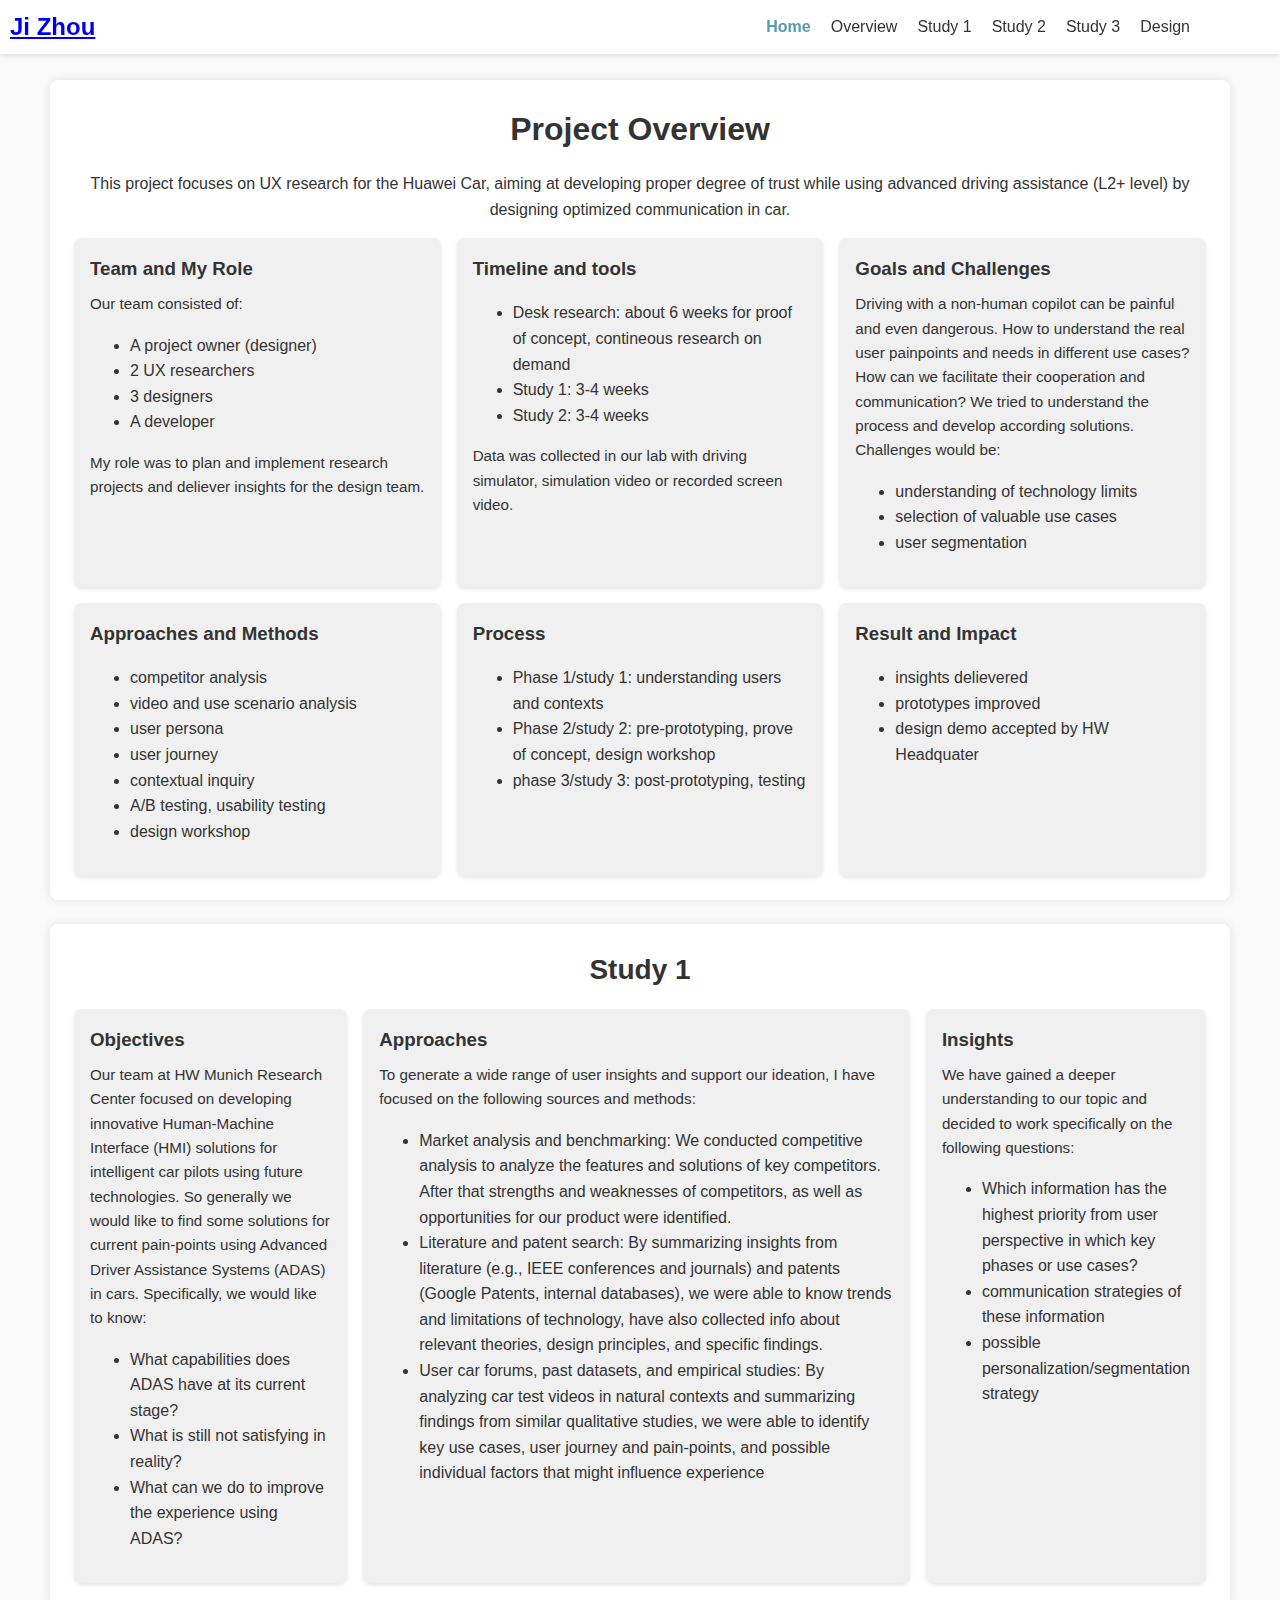
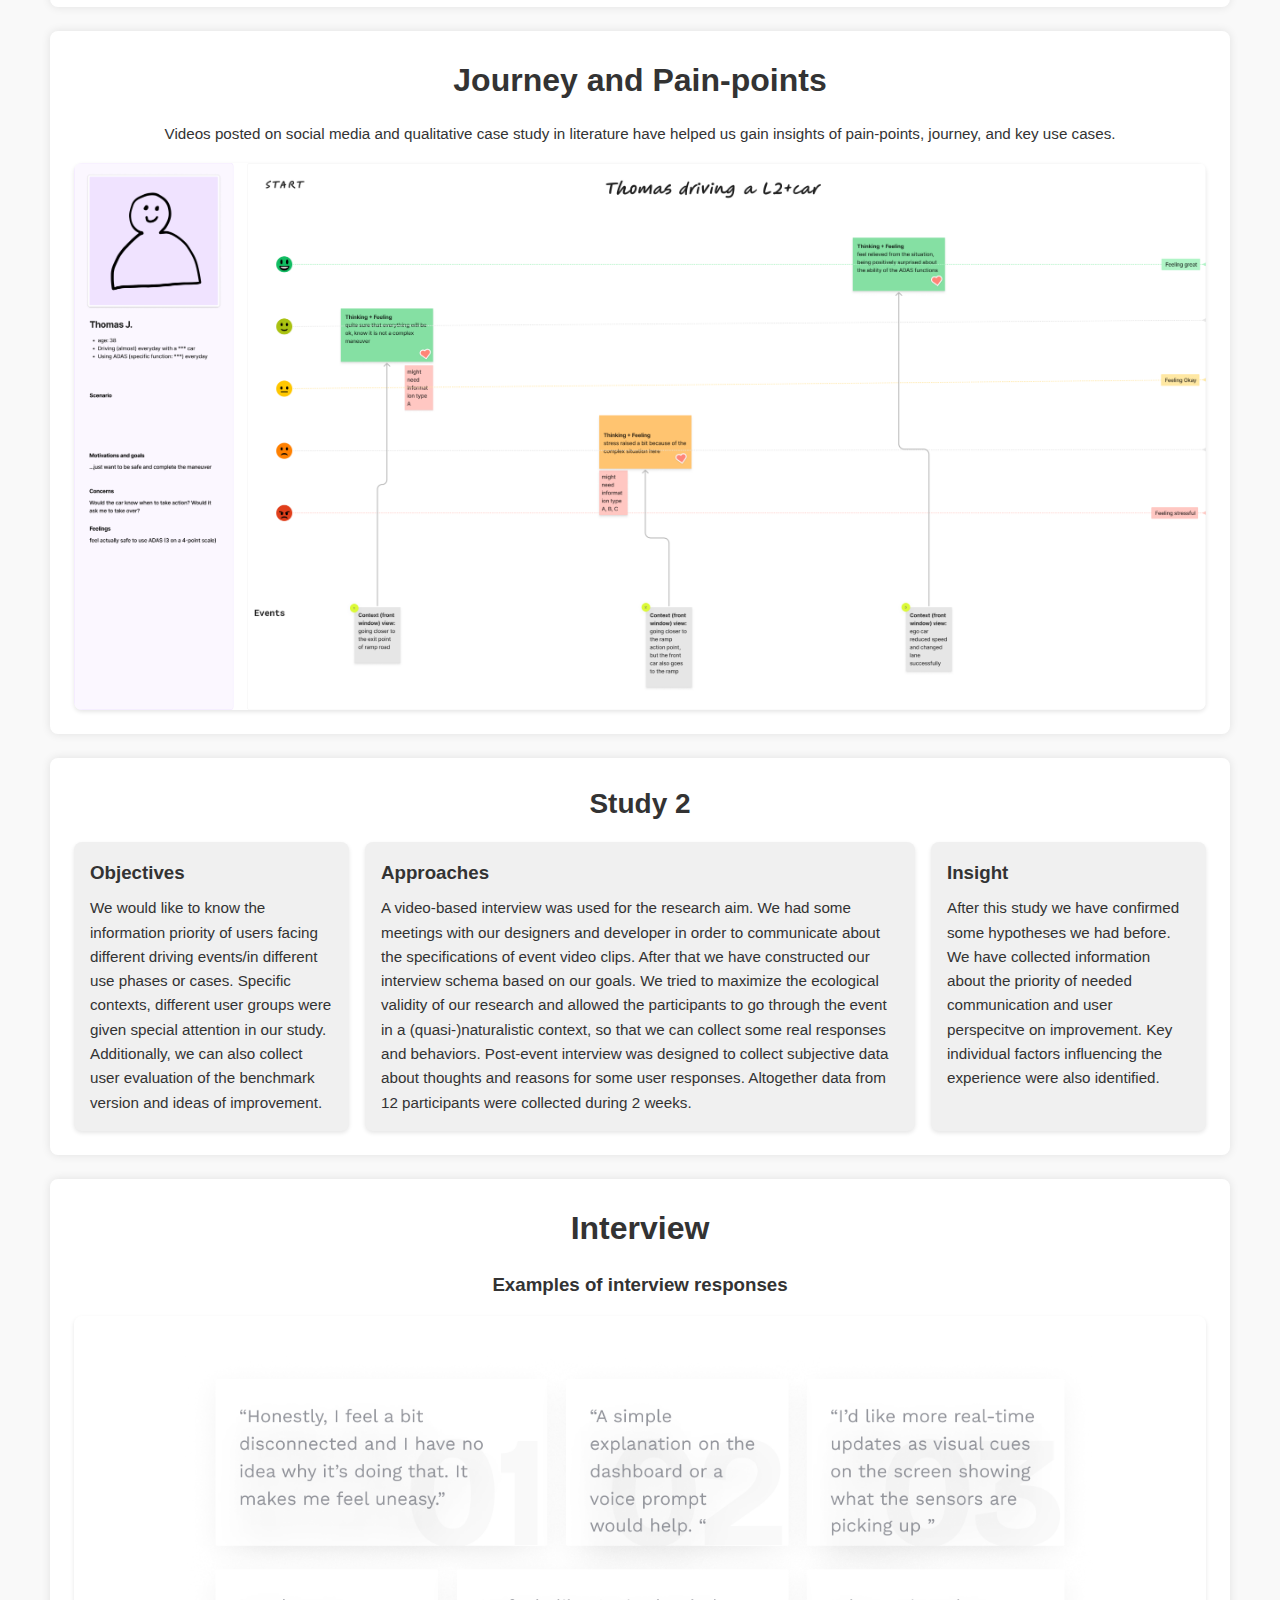
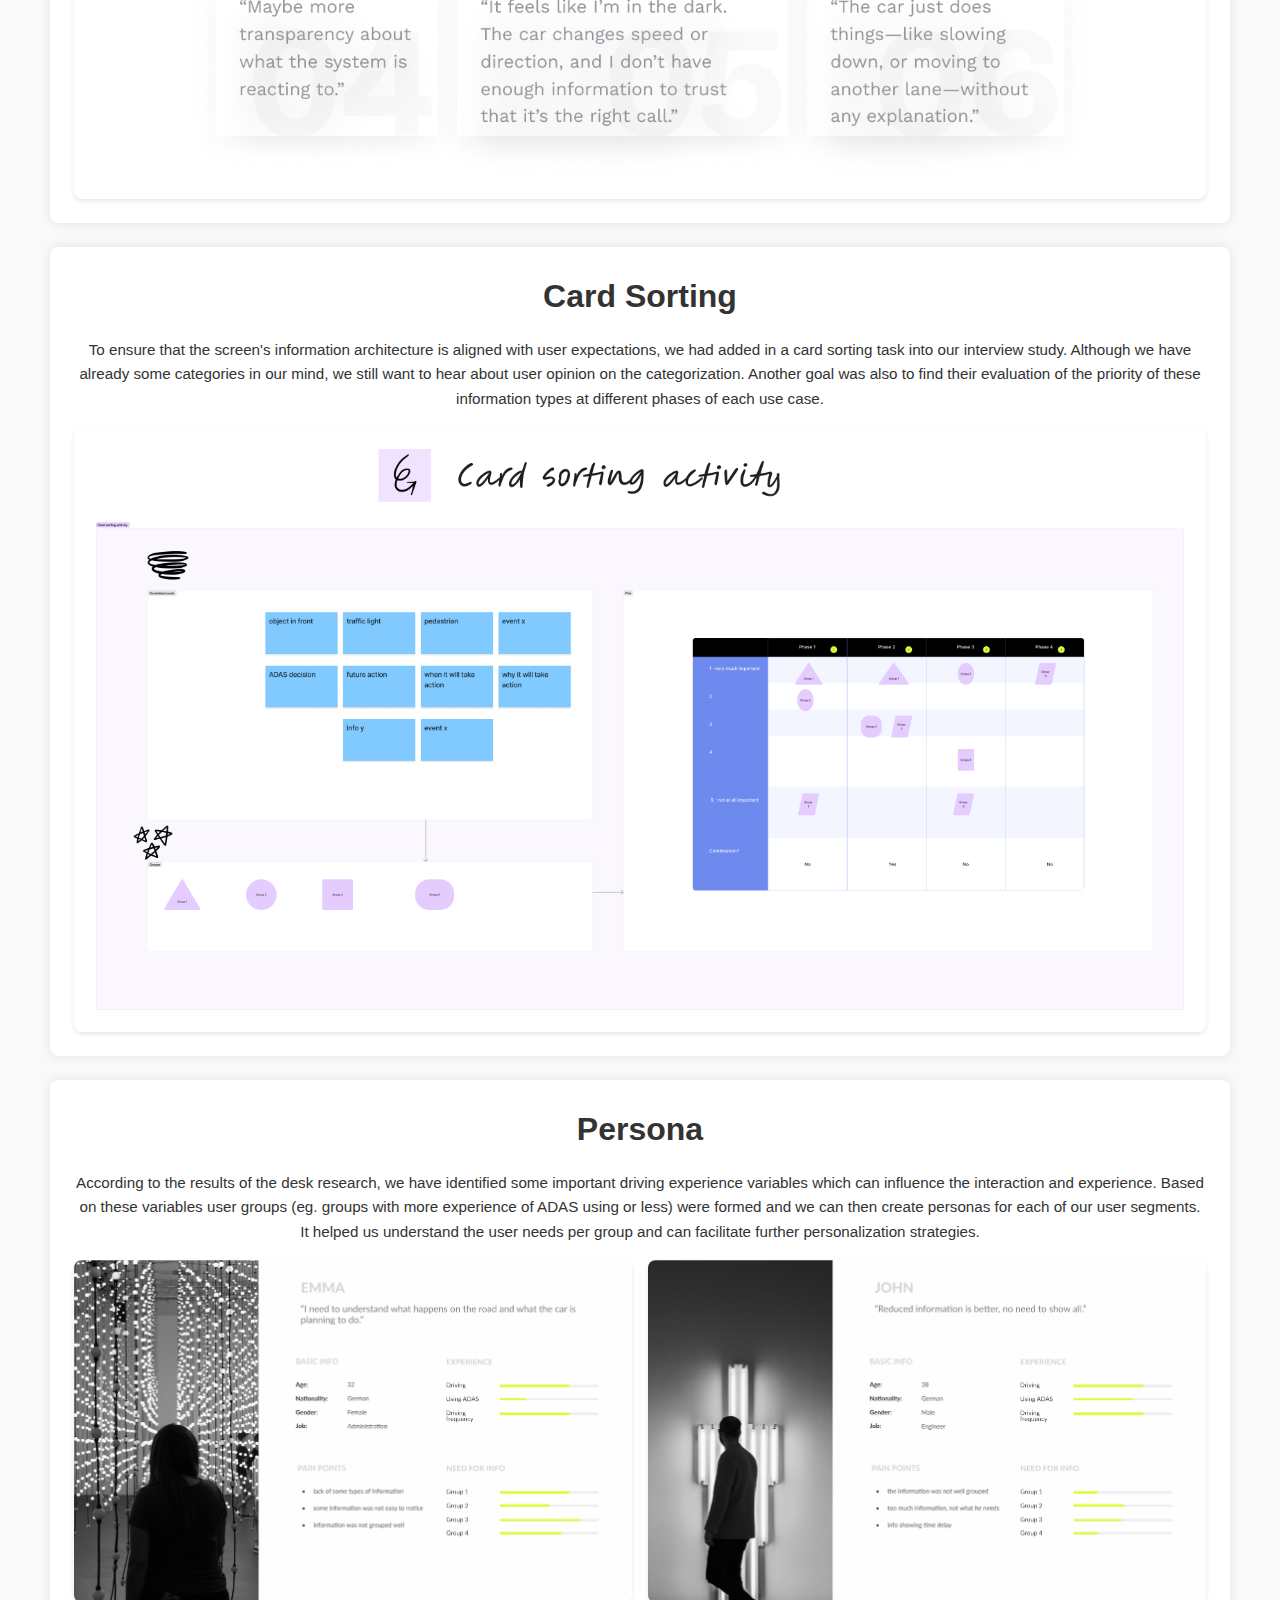
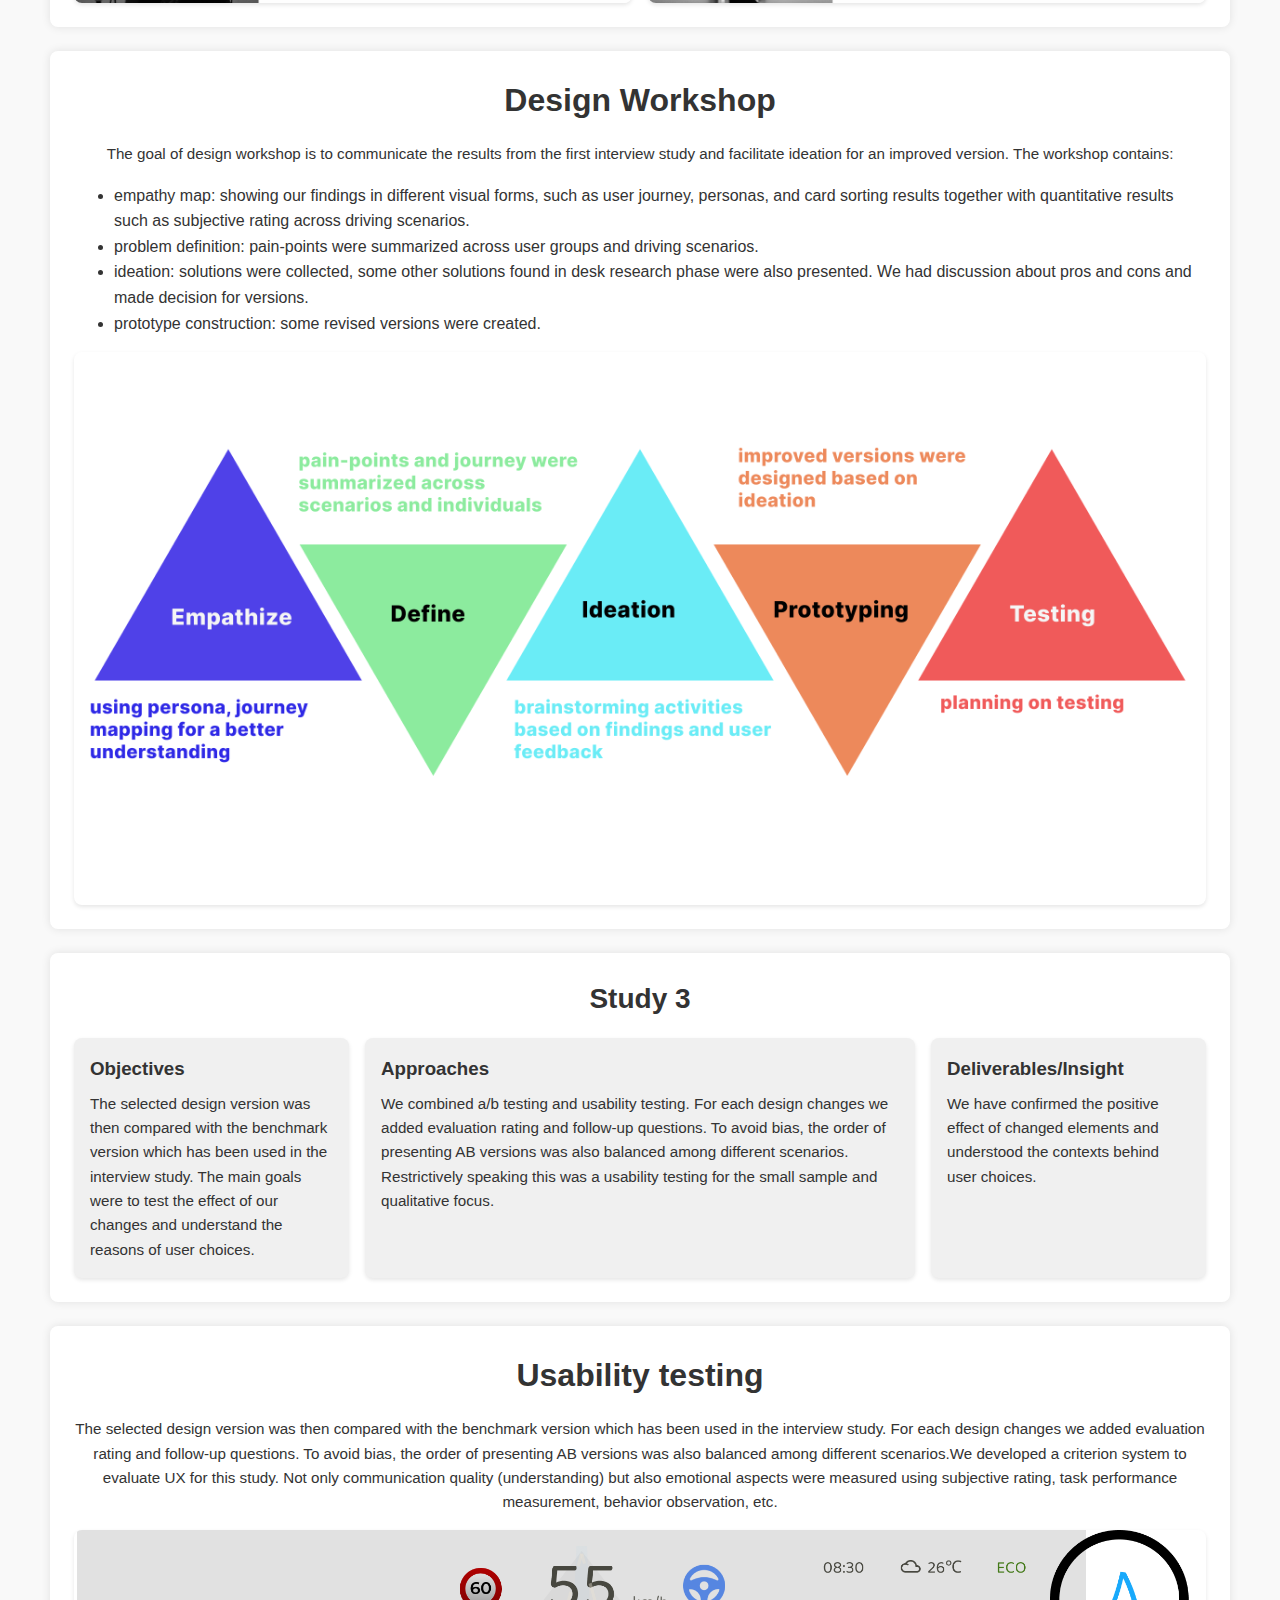
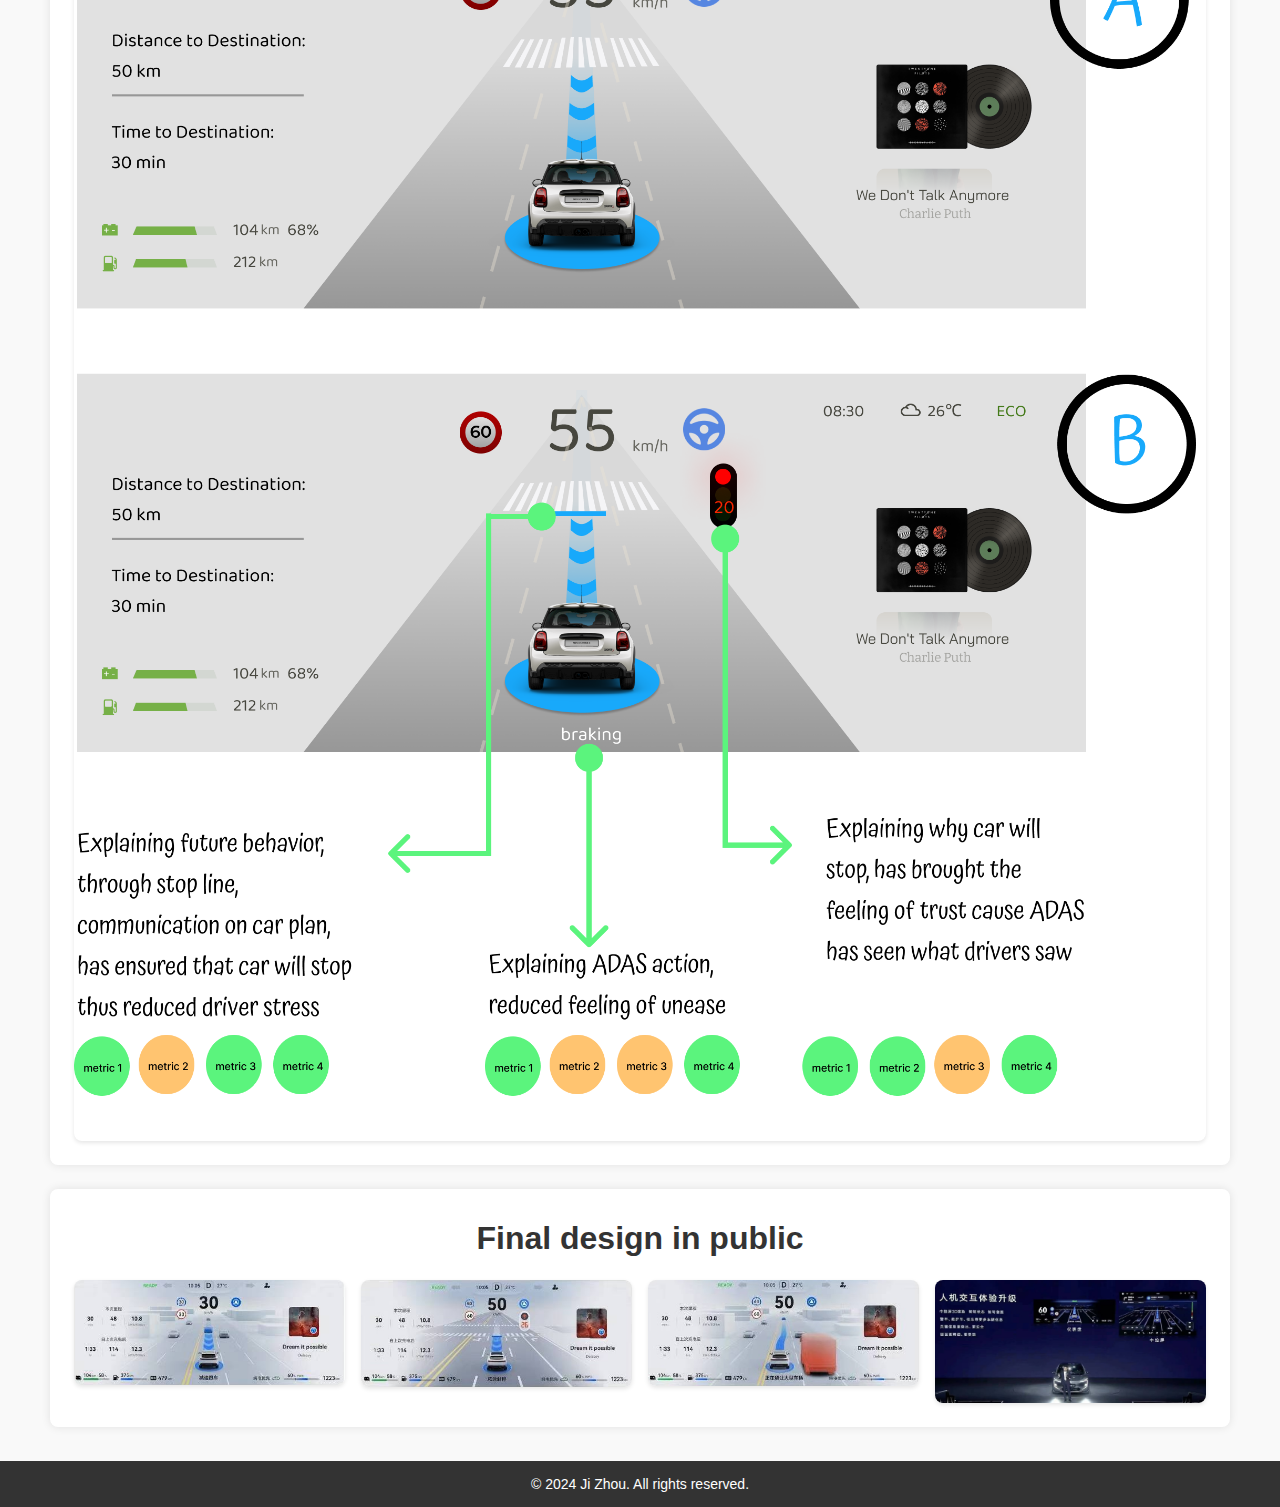
<file: public/UX-Research-Project-HW.html>
<!DOCTYPE html>
<html lang="en">

<head>
    <meta charset="UTF-8">
    <meta name="viewport" content="width=device-width, initial-scale=1.0">
    <title>UX Research for Huawei Aito Car</title>
    <link rel="stylesheet" href="../stylenew.css">
</head>

<body>
    <header>
        <div class="container">
            <a href="../index.html" class="home-link"><h1>Ji Zhou</h1></a>
            <span class="icon" onclick="toggleNav()">☰</span> <!-- Menu icon for mobile -->
            <nav class="navbar-links">
                <ul id="navbar-links">
                    <li><a href="../index.html">Home</a></li>
                    <li><a href="#overview">Overview</a></li>
                    <li><a href="#detail1">Study 1</a></li>
                    <li><a href="#detail2">Study 2</a></li>
                    <li><a href="#detail3">Study 3</a></li>
                    <li><a href="#Gallery">Design</a></li>
                </ul>
                <!-- Collapsible icon -->
                <a href="javascript:void(0);" class="icon" onclick="toggleNav()">&#9776;</a>
            </nav>
        </div>
    </header>

    <div class="container">
        <section id="overview">
            <div class="ufo-sec--bg">
                <h2>Project Overview</h2>
                <p>This project focuses on UX research for the Huawei Car, aiming at developing proper degree of trust while using advanced driving assistance (L2+ level) by designing optimized communication in car.</p>
                <div class="overview-grid">
                    <div class="overview-tile">
                        <h3>Team and My Role</h3>
                        <p>Our team consisted of:</p>
                        <ul class="spaced-list">
                            <li>A project owner (designer)</li>
                            <li>2 UX researchers</li>
                            <li>3 designers</li>
                            <li>A developer</li>
                        </ul>
                        <p> My role was to plan and implement research projects and deliever insights for the design team. </p>
                    </div>
                    <div class="overview-tile">
                        <h3>Timeline and tools</h3>
                        <ul class="spaced-list">
                            <li>Desk research: about 6 weeks for proof of concept, contineous research on demand</li>
                            <li>Study 1: 3-4 weeks </li>
                            <li>Study 2: 3-4 weeks</li>
                        </ul>
                        <p>Data was collected in our lab with driving simulator, simulation video or recorded screen video.</p>
                    </div>
                    <div class="overview-tile">
                        <h3>Goals and Challenges</h3>
                        <p>Driving with a non-human copilot can be painful and even dangerous. How to understand the real user painpoints and needs in different use cases? How can we facilitate their cooperation and communication? We tried to understand the process and develop according solutions.</p>
                        <p>Challenges would be:</p> 
                        <ul class="spaced-list">
                            <li>understanding of technology limits</li>
                            <li>selection of valuable use cases </li>
                            <li>user segmentation</li>
                        </ul>
                    </div>
                    <div class="overview-tile">
                        <h3>Approaches and Methods</h3>
                        <ul class="spaced-list">
                            <li>competitor analysis</li>
                            <li>video and use scenario analysis</li>
                            <li>user persona</li>
                            <li>user journey</li>
                            <li>contextual inquiry</li>
                            <li>A/B testing, usability testing</li>
                            <li>design workshop</li>
                        </ul>
                    </div>
                    <div class="overview-tile">
                        <h3>Process</h3>
                        <ul class="spaced-list">
                            <li>Phase 1/study 1: understanding users and contexts</li>
                            <li>Phase 2/study 2: pre-prototyping, prove of concept, design workshop </li>
                            <li>phase 3/study 3: post-prototyping, testing </li>
                        </ul>
                    </div>
                    <div class="overview-tile">
                        <h3>Result and Impact</h3>
                        <ul class="spaced-list">
                            <li>insights delievered</li>
                            <li>prototypes improved</li>
                            <li>design demo accepted by HW Headquater</li>
                        </ul>
                    </div>
                </div>
            </div>
        </section>

        <section id="detail1" class="project-details">
            <h2 class="section-title">Study 1</h2>
            <div class="detail-grid">
                <div class="detail-tile">
                    <h3>Objectives</h3>
                    <p>Our team at HW Munich Research Center focused on developing innovative Human-Machine Interface (HMI) solutions for intelligent car pilots using future technologies. 
                        So generally we would like to find some solutions for current pain-points using Advanced Driver Assistance Systems (ADAS) in cars. Specifically, we would like to know: </p>
                        <ul class="spaced-list">
                            <li>What capabilities does ADAS have at its current stage?</li>
                            <li>What is still not satisfying in reality?</li>
                            <li>What can we do to improve the experience using ADAS? </li>
                        </ul>
                </div>
                <div class="detail-tile">
                    <h3>Approaches</h3>
                    <p>To generate a wide range of user insights and support our ideation, I have focused on the following sources and methods: </p>
                        <ul class="spaced-list">
                            <li>Market analysis and benchmarking: We conducted competitive analysis to analyze the features and solutions of key competitors. After that strengths and weaknesses of competitors, as well as opportunities for our product were identified.</li>
                            <li>Literature and patent search: By summarizing insights from literature (e.g., IEEE conferences and journals) and patents (Google Patents, internal databases), we were able to know trends and limitations of technology, have also collected info about relevant theories, design principles, and specific findings. </li>
                            <li>User car forums, past datasets, and empirical studies: By analyzing car test videos in natural contexts and summarizing findings from similar qualitative studies, we were able to identify key use cases, user journey and pain-points, and possible individual factors that might influence experience</li>
                        </ul>
                </div>
                <div class="detail-tile">
                    <h3>Insights</h3>
                    <p>We have gained a deeper understanding to our topic and decided to work specifically on the following questions:</p>
                    <ul class="spaced-list">
                        <li>Which information has the highest priority from user perspective in which key phases or use cases?</li>
                        <li>communication strategies of these information </li>
                        <li>possible personalization/segmentation strategy</li>
                    </ul>
                </div>
            </div>
        </section>        

        <section id="examples for 1">
            <h2>Journey and Pain-points</h2>
            <div class="overview-tile">
                <p>Videos posted on social media and qualitative case study in literature have helped us gain insights of pain-points, journey, and key use cases. </p>
            </div>
            <div class="gallery-grid">
                <img src="../assets/images/Frame 12.png" alt="Research Image 1">
            </div>
        </section>

        <section id="detail2" class="project-details">
            <h2 class="section-title">Study 2</h2>
            <div class="detail-grid">
                <div class="detail-tile">
                    <h3>Objectives</h3>
                    <p>We would like to know the information priority of users facing different driving events/in different use phases or cases. Specific contexts, different user groups were given special attention in our study. Additionally, we can also collect user evaluation of the benchmark version and ideas of improvement.</p>
                </div>
                <div class="detail-tile">
                    <h3>Approaches</h3>
                    <p>A video-based interview was used for the research aim. We had some meetings with our designers and developer in order to communicate about the specifications of event video clips. After that we have constructed our interview schema based on our goals. We tried to maximize the ecological validity of our research and allowed the participants to go through the event in a (quasi-)naturalistic context, so that we can collect some real responses and behaviors. Post-event interview was designed to collect subjective data about thoughts and reasons for some user responses. Altogether data from 12 participants were collected during 2 weeks.</p>
                </div>
                <div class="detail-tile">
                    <h3>Insight</h3>
                    <p>After this study we have confirmed some hypotheses we had before. We have collected information about the priority of needed communication and user perspecitve on improvement. Key individual factors influencing the experience were also identified.</p>
                </div>
            </div>
        </section>        

        <section id="examples for 1">
            <h2>Interview</h2>
            <div class="overview-tile">
                <h3>Examples of interview responses</h3>
            </div>
            <div class="gallery-grid">
                <img src="../assets/images/Interviews.png" alt="Research Image 2">
            </div>
        </section>

        <section id="examples for 1">
            <h2>Card Sorting</h2>
            <div class="overview-tile">
                <p>To ensure that the screen's information architecture is aligned with user expectations, we had added in a card sorting task into our interview study. Although we have already some categories in our mind, we still want to hear about user opinion on the categorization. Another goal was also to find their evaluation of the priority of these information types at different phases of each use case. </p>
            </div>
            <div class="gallery-grid">
                <img src="../assets/images/CardSorting.png" alt="Research Image 3">
            </div>
        </section>

        <section id="examples for 1">
            <h2>Persona</h2>
            <div class="overview-tile">
                <p>According to the results of the desk research, we have identified some important driving experience variables which can influence the interaction and experience. Based on these variables user groups (eg. groups with more experience of ADAS using or less) were formed and we can then create personas for each of our user segments. It helped us understand the user needs per group and can facilitate further personalization strategies.</p>
            </div>
            <div class="gallery-grid">
                <img src="../assets/images/Emma.png" alt="Research Image 4">
                <img src="../assets/images/John.png" alt="Research Image 4">
            </div>
        </section>

        <section id="examples for 1">
            <h2>Design Workshop</h2>
            <div class="overview-tile">
                <p>The goal of design workshop is to communicate the results from the first interview study and facilitate ideation for an improved version. The workshop contains:</p>
                    <ul class="spaced-list">
                        <li>empathy map: showing our findings in different visual forms, such as user journey, personas, and card sorting results together with quantitative results such as subjective rating across driving scenarios.</li>
                        <li>problem definition: pain-points were summarized across user groups and driving scenarios. </li>
                        <li>ideation: solutions were collected, some other solutions found in desk research phase were also presented. We had discussion about pros and cons and made decision for versions.</li>
                        <li>prototype construction: some revised versions were created. </li>
                    </ul>
            </div>
            <div class="gallery-grid">
                <img src="../assets/images/Frame 4.png" alt="Research Image 3">
            </div>
        </section>

        <section id="detail3" class="project-details">
            <h2 class="section-title">Study 3</h2>
            <div class="detail-grid">
                <div class="detail-tile">
                    <h3>Objectives</h3>
                    <p>The selected design version was then compared with the benchmark version which has been used in the interview study. The main goals were to test the effect of our changes and understand the reasons of user choices.</p>
                </div>
                <div class="detail-tile">
                    <h3>Approaches</h3>
                    <p>We combined a/b testing and usability testing. For each design changes we added evaluation rating and follow-up questions. To avoid bias, the order of presenting AB versions was also balanced among different scenarios. Restrictively speaking this was a usability testing for the small sample and qualitative focus.</p><br>
                </div>
                <div class="detail-tile">
                    <h3>Deliverables/Insight</h3>
                    <p>We have confirmed the positive effect of changed elements and understood the contexts behind user choices.</p>
                </div>
            </div>
        </section>  

        <section id="examples for 1">
            <h2>Usability testing</h2>
            <div class="overview-tile">
                <p>The selected design version was then compared with the benchmark version which has been used in the interview study. For each design changes we added evaluation rating and follow-up questions. To avoid bias, the order of presenting AB versions was also balanced among different scenarios.We developed a criterion system to evaluate UX for this study. 
                    Not only communication quality (understanding) but also emotional aspects were measured using subjective rating, task performance measurement, behavior observation, etc.</p>
            </div>
            <div class="gallery-grid">
                <img src="../assets/images/abT.png" alt="Research Image 4">
            </div>
        </section>

        <section id="Gallery">
            <h2>Final design in public</h2>
            <div class="gallery-grid">
                <img src="../assets/images/IMG_0983.png" alt="Research Image 1">
                <img src="../assets/images/HW2.JPG" alt="Research Image 2">
                <img src="../assets/images/HW3.JPG" alt="Research Image 3">
                <img src="../assets/images/HW1.JPG" alt="Research Image 4">
            </div>
        </section>
    </div>

    <button id="scroll-to-top" title="Back to top">↑</button>

    <footer>
        <p>&copy; 2024 Ji Zhou. All rights reserved.</p>
    </footer>

    <script>
        // Smooth scrolling for internal links
        document.querySelectorAll('a[href^="#"]').forEach(anchor => {
            anchor.addEventListener('click', function (e) {
                e.preventDefault();
                const targetElement = document.querySelector(this.getAttribute('href'));
                if (targetElement) {
                    window.scrollTo({
                        top: targetElement.offsetTop - document.querySelector('header').offsetHeight,
                        behavior: 'smooth'
                    });
                }
            });
        });

        // Select all <ul> elements with the class 'spaced-list'
            const ulLists = document.querySelectorAll('.spaced-list');

        // Apply margin to create space before and after each <ul>
            ulLists.forEach(ul => {
            ul.style.marginTop = '1em';   // Space before the list
            ul.style.marginBottom = '1em'; // Space after the list
            ul.style.paddingLeft = '40px'; // Indent the list items
        });

        function toggleNav() {
        var x = document.getElementById("navbar-links");
        if (x.className === "navbar-links") {
            x.className += " responsive"; // Add "responsive" class to show menu
        } else {
            x.className = "navbar-links"; // Remove "responsive" class to hide menu
        }
    }
    
    // for scroll to top

const scrollToTopBtn = document.getElementById('scroll-to-top');

window.addEventListener('scroll', () => {
    if (window.pageYOffset > 100) {
        scrollToTopBtn.style.display = 'block';
    } else {
        scrollToTopBtn.style.display = 'none';
    }
});

scrollToTopBtn.addEventListener('click', () => {
    window.scrollTo({ top: 0, behavior: 'smooth' });
});


    </script>


</body>

</html>
</file>
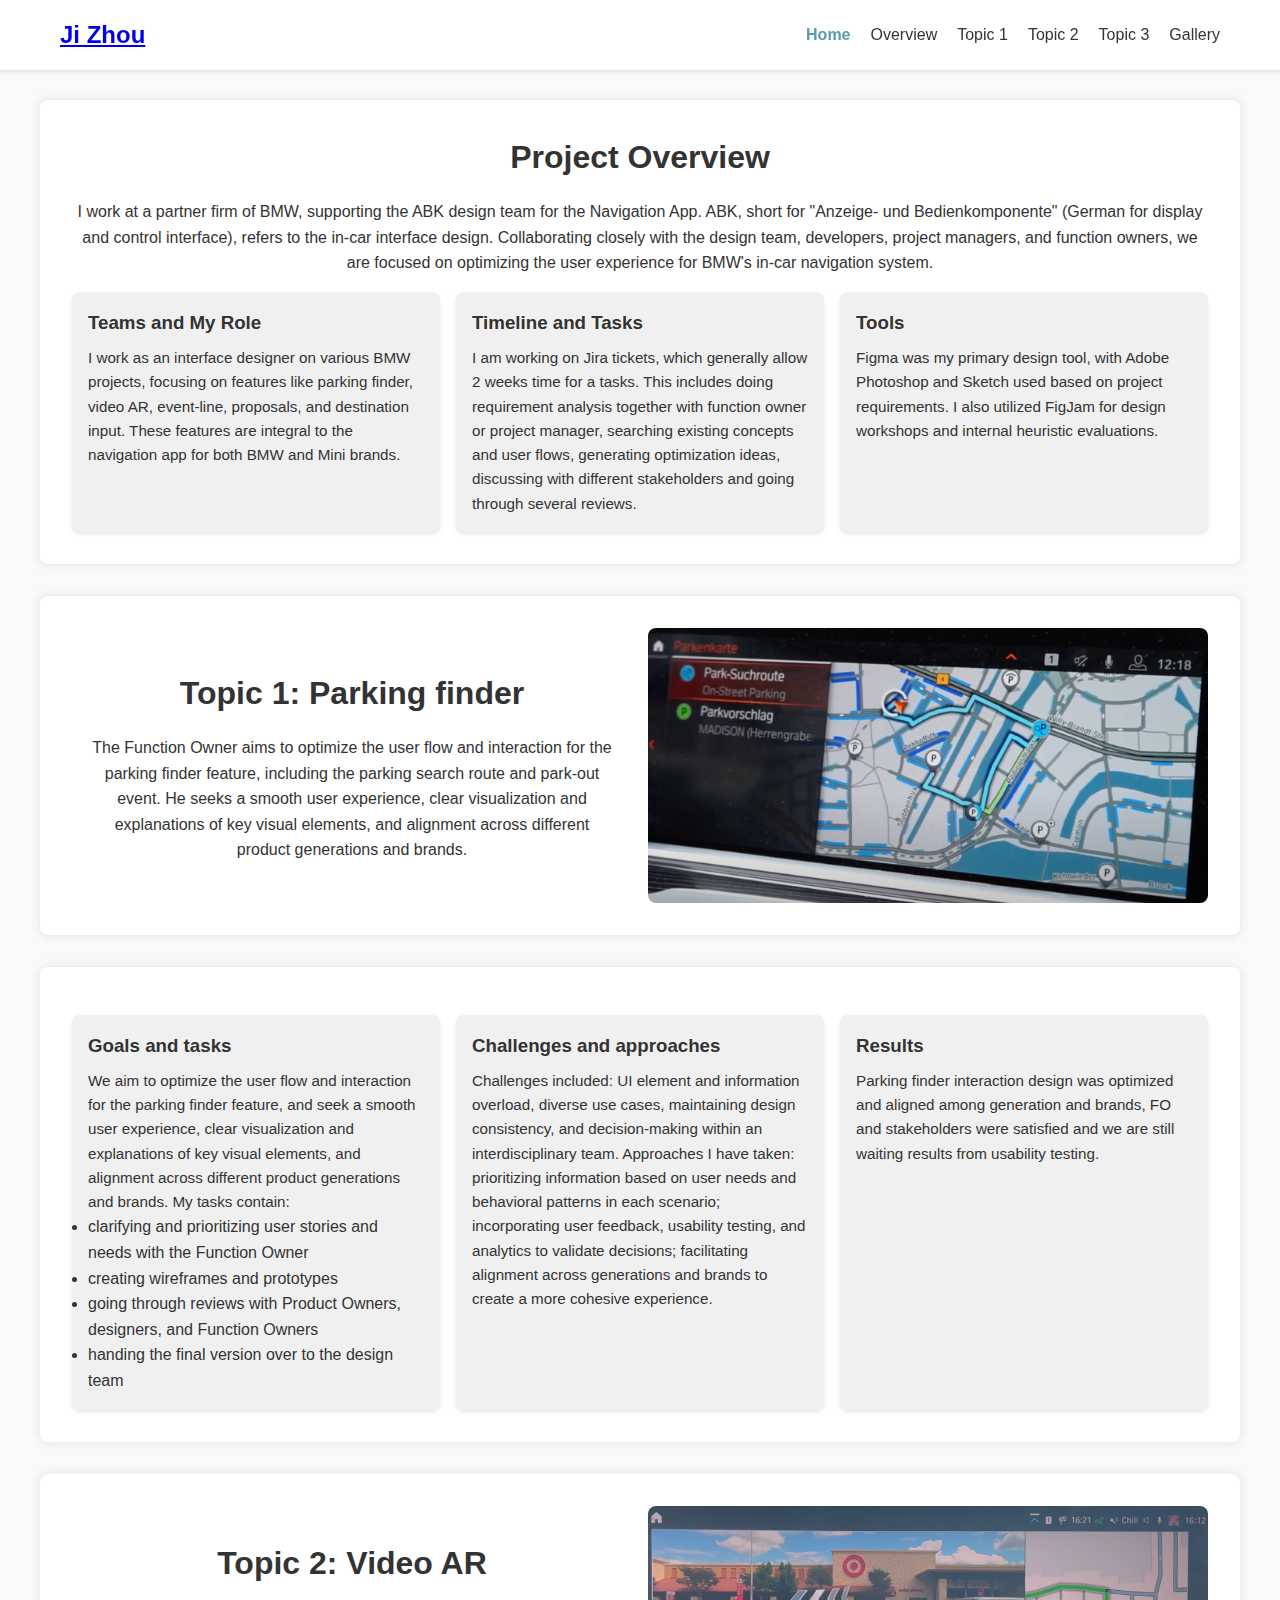
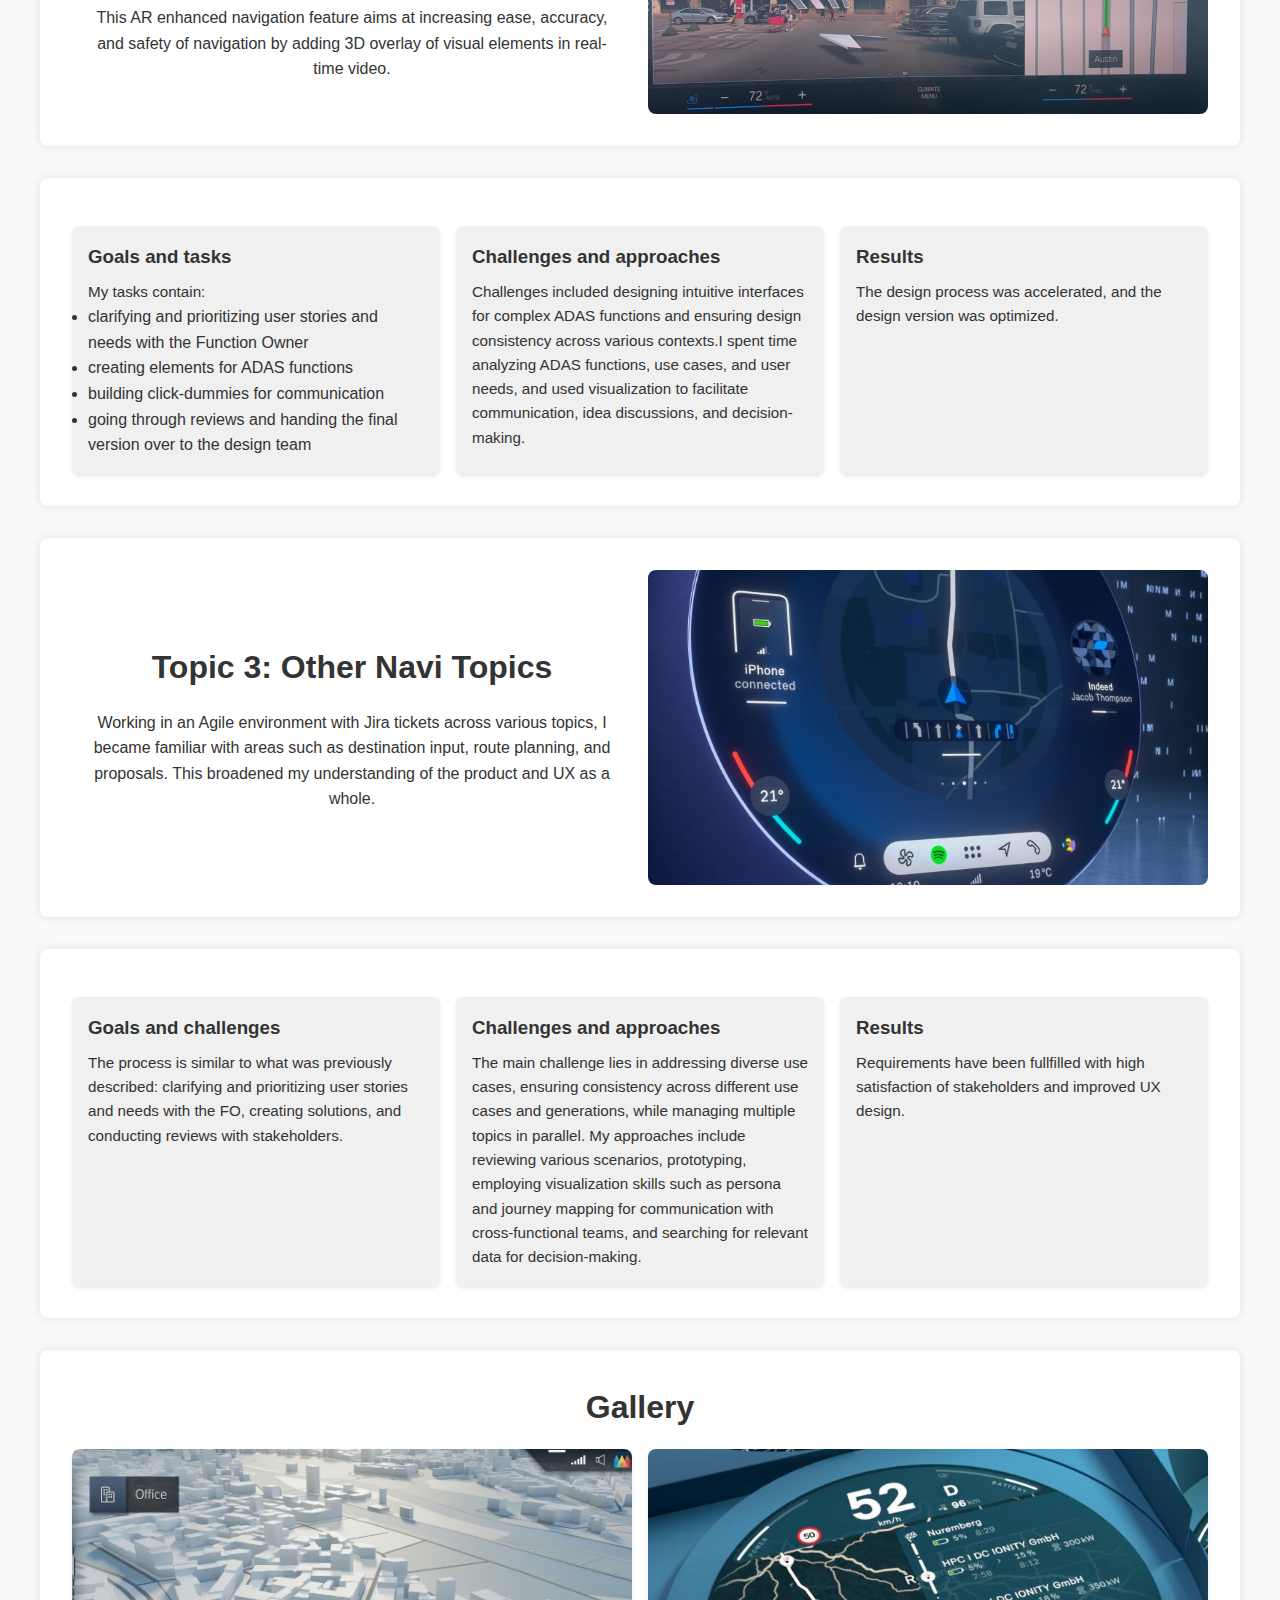
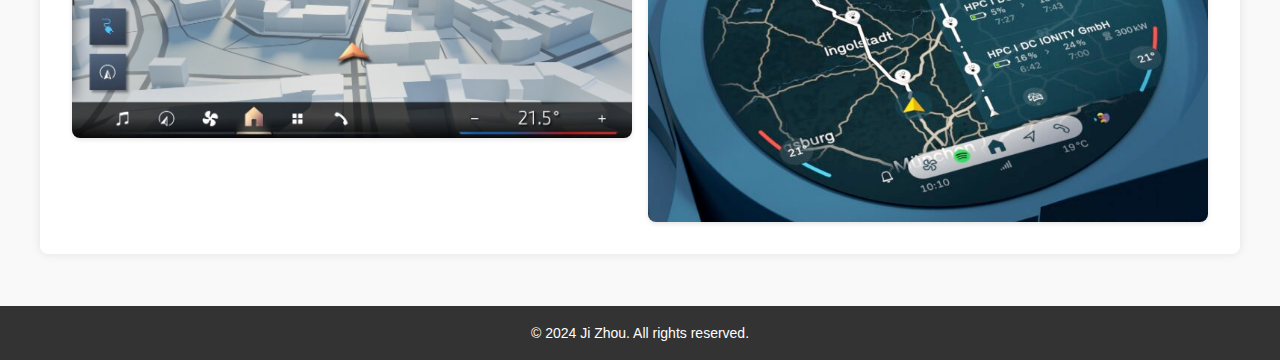
<file: public/UXUI-BMW.html>
<!DOCTYPE html>
<html lang="en">

<head>
    <meta charset="UTF-8">
    <title>BMW ABK projects</title>
    <link rel="stylesheet" href="../project-styles2.css">
</head>

<body>
    <header>
        <div class="container">
            <a href="../index.html" class="home-link"><h1>Ji Zhou</h1></a>
            <span class="icon" onclick="toggleNav()">☰</span> <!-- Menu icon for mobile -->
            <nav class="navbar-links">
                <ul>
                    <li><a href="../index.html">Home</a></li>
                    <li><a href="#overview">Overview</a></li>
                    <li><a href="#t1">Topic 1</a></li>
                    <li><a href="#t2">Topic 2</a></li>
                    <li><a href="#t3">Topic 3</a></li>
                    <li><a href="#gallery">Gallery</a></li>
                </ul>
            </nav>
        </div>
    </header>

    <div class="container">
        <section id="overview">
            <div class="ufo-sec--bg">
                <h2>Project Overview</h2>
                <p>I work at a partner firm of BMW, supporting the ABK design team for the Navigation App. ABK, short for "Anzeige- und Bedienkomponente" (German for display and control interface), refers to the in-car interface design. Collaborating closely with the design team, developers, project managers, and function owners, we are focused on optimizing the user experience for BMW's in-car navigation system.</p>
                <div class="overview-grid">
                    <div class="overview-tile">
                        <h3>Teams and My Role</h3>
                        <p>I work as an interface designer on various BMW projects, focusing on features like parking finder, video AR, event-line, proposals, and destination input. These features are integral to the navigation app for both BMW and Mini brands.</p>
                    </div>
                    <div class="overview-tile">
                        <h3>Timeline and Tasks</h3>
                        <p>I am working on Jira tickets, which generally allow 2 weeks time for a tasks. This includes doing requirement analysis together with function owner or project manager,
                            searching existing concepts and user flows, generating optimization ideas, discussing with different stakeholders and going through several reviews.
                        </p>
                    </div>
                    <div class="overview-tile">
                        <h3>Tools</h3>
                        <p>Figma was my primary design tool, with Adobe Photoshop and Sketch used based on project requirements. I also utilized FigJam for design workshops and internal heuristic evaluations.</p>
                    </div>
                </div>
            </div>
        </section> 

        <section id="t1" class="overview-grid2">
            <div class="overview-text">
                <h2>Topic 1: Parking finder</h2>
                <p>The Function Owner aims to optimize the user flow and interaction for the parking finder feature, including the parking search route and park-out event. He seeks a smooth user experience, clear visualization and explanations of key visual elements, and alignment across different product generations and brands.</p>
            </div>
            <img src="../assets/images/P1.png" alt="Description of Image" class="overview-image">
        </section>

        <section id="detail1" class="project-details">
            <div class="detail-grid2">
                <div class="detail-tile">
                    <h3>Goals and tasks</h3>
                    <p>We aim to optimize the user flow and interaction for the parking finder feature, and seek a smooth user experience, 
                        clear visualization and explanations of key visual elements, and alignment across different product generations and brands. My tasks contain: </p>
                        <ul class="spaced-list">
                            <li>clarifying and prioritizing user stories and needs with the Function Owner</li>
                            <li>creating wireframes and prototypes</li>
                            <li>going through reviews with Product Owners, designers, and Function Owners </li>
                            <li>handing the final version over to the design team</li>
                        </ul>
                </div>
                <div class="detail-tile">
                    <h3>Challenges and approaches</h3>
                    <p>Challenges included: UI element and information overload, diverse use cases, maintaining design consistency, 
                        and decision-making within an interdisciplinary team. Approaches I have taken: prioritizing information based on user needs and behavioral patterns in each scenario; 
                        incorporating user feedback, usability testing, and analytics to validate decisions; facilitating alignment across generations and brands to create a more cohesive experience.</p>
                </div>
                <div class="detail-tile">
                    <h3>Results</h3>
                    <p>Parking finder interaction design was optimized and aligned among generation and brands, FO and stakeholders were satisfied and we are still waiting results from usability testing.</p>
                    
                </div>
            </div>
        </section>       

        <section id="t2" class="overview-grid2">
            <div class="overview-text">
                <h2>Topic 2: Video AR</h2>
                <p>This AR enhanced navigation feature aims at increasing ease, accuracy, and safety of navigation by adding 3D overlay of visual elements in real-time video. </p>
            </div>
            <img src="../assets/images/P2.png" alt="Description of Image" class="overview-image">
        </section>

        <section id="detail1" class="project-details">
            <div class="detail-grid2">
                <div class="detail-tile">
                    <h3>Goals and tasks</h3>
                    <p>My tasks contain: </p>
                        <ul class="spaced-list">
                            <li>clarifying and prioritizing user stories and needs with the Function Owner</li>
                            <li>creating elements for ADAS functions</li>
                            <li>building click-dummies for communication </li>
                            <li>going through reviews and handing the final version over to the design team</li>
                        </ul>
                </div>
                <div class="detail-tile">
                    <h3>Challenges and approaches</h3>
                    <p>Challenges included designing intuitive interfaces for complex ADAS functions and ensuring design consistency across various contexts.I spent time analyzing ADAS functions, use cases, and user needs, and used visualization to facilitate communication, idea discussions, and decision-making.</p>
                </div>
                <div class="detail-tile">
                    <h3>Results</h3>
                    <p>The design process was accelerated, and the design version was optimized.</p>
                    
                </div>
            </div>
        </section>       

        <section id="t3" class="overview-grid2">
            <div class="overview-text">
                <h2>Topic 3: Other Navi Topics</h2>
                <p>Working in an Agile environment with Jira tickets across various topics, I became familiar with areas such as destination input, route planning, and proposals. This broadened my understanding of the product and UX as a whole.</p>
            </div>
            <img src="../assets/images/p3.jpg" alt="Description of Image" class="overview-image">
        </section>

        <section id="detail1" class="project-details">
            <div class="detail-grid2">
                <div class="detail-tile">
                    <h3>Goals and challenges</h3>
                    <p>The process is similar to what was previously described: clarifying and prioritizing user stories and needs with the FO, creating solutions, and conducting reviews with stakeholders. </p>
                </div>
                <div class="detail-tile">
                    <h3>Challenges and approaches</h3>
                    <p>The main challenge lies in addressing diverse use cases, ensuring consistency across different use cases and generations, while managing multiple topics in parallel.
                        My approaches include reviewing various scenarios, prototyping, employing visualization skills such as persona and journey mapping for communication with cross-functional teams, and searching for relevant data for decision-making.</p>
                </div>
                <div class="detail-tile">
                    <h3>Results</h3>
                    <p>Requirements have been fullfilled with high satisfaction of stakeholders and improved UX design.</p>
                    
                </div>
            </div>
        </section>    

        <section id="gallery">
            <h2>Gallery</h2>
            <div class="gallery-grid">
                <img src="../assets/images/BMW.jpg" alt="Research Image 1">
                <img src="../assets/images/MINI.jpg" alt="Research Image 2">
            </div>
        </section>
    </div>

    <button id="scroll-to-top" title="Back to top">↑</button>

    <footer>
        <p>&copy; 2024 Ji Zhou. All rights reserved.</p>
    </footer>

    <script>
        // Smooth scrolling for internal links
        document.querySelectorAll('a[href^="#"]').forEach(anchor => {
            anchor.addEventListener('click', function (e) {
                e.preventDefault();
                const targetElement = document.querySelector(this.getAttribute('href'));
                if (targetElement) {
                    window.scrollTo({
                        top: targetElement.offsetTop - document.querySelector('header').offsetHeight,
                        behavior: 'smooth'
                    });
                }
            });
        });
         
        
        // for scroll to top

const scrollToTopBtn = document.getElementById('scroll-to-top');

window.addEventListener('scroll', () => {
    if (window.pageYOffset > 100) {
        scrollToTopBtn.style.display = 'block';
    } else {
        scrollToTopBtn.style.display = 'none';
    }
});

scrollToTopBtn.addEventListener('click', () => {
    window.scrollTo({ top: 0, behavior: 'smooth' });
});

    </script>
</body>

</html>
</file>
<file: style2.css>
/* Reset CSS */
* {
    margin: 0;
    padding: 0;
    box-sizing: border-box;
}

#nav-toggle {
    display: none;
    background: none;
    border: none;
    font-size: 1.5rem;
    cursor: pointer;
}



/* Body styles */
body {
    font-family: Arial, sans-serif;
    line-height: 1.6;
    background-color: #f9f9f9;
    color: #333;
    padding: 0;
}

/* Header styles */
/* header {
    background-color: #fff;
    color: #333;
    padding: 1rem 0;
    position: fixed;
    width: 100%;
    top: 0;
    left: 0;
    z-index: 1000;
    box-shadow: 0 2px 4px rgba(0, 0, 0, 0.1);
} */

header {
    background-color: #333;
    color: #fff;
    padding: 1rem 0;
    position: fixed;
    width: calc(100% - 20px); /* Adjust width to account for body padding */
    top: 0;
    left: 0;
    z-index: 1000;
} 

header .container {
    display: flex;
    justify-content: space-between;
    align-items: center;
    max-width: 1200px;
    margin: auto;
    padding: 0 20px;
}

header h1 {
    font-size: 1.5rem;
    /* text-align: center;
    flex-grow: 1;  */
}

header nav ul {
    list-style: none;
    display: flex;
}

header nav ul li {
    margin-left: 20px;
}

/* header nav ul li a {
    color: #333;
    text-decoration: none;
    font-size: 1rem;
} */

header nav ul li a {
    color: #fff;
    text-decoration: none;
    font-size: 1rem;
} 

nav ul li a[href="./public/about.html"] {
    color: rgb(89, 154, 172); /* Change the color to blue */
    font-weight: bold; /* Optional: Make the text bold for emphasis */
}

nav ul li a[href="./public/contact.html"] {
    color: rgb(89, 154, 172); /* Change the color to blue */
    font-weight: bold; /* Optional: Make the text bold for emphasis */
}

header nav ul li a:hover {
    text-decoration: underline;
}

/* Main content styles */
.container {
    max-width: 1200px;
    margin: auto;
    padding: 100px 0px 20px; /* Adjusted padding-top to account for the fixed header */
}

section {
    margin-bottom: 2rem;
    padding: 2rem;
    background-color: #fff;
    box-shadow: 0 0 10px rgba(0, 0, 0, 0.1);
    border-radius: 8px;
    text-align: center;
}

h2 {
    margin-bottom: 1rem;
    text-align: center;
    font-size: 2rem;
    font-weight: bold;
}

/* Home section */
#home h1, #home h2 {
    text-align: center;
}

/* Lightbox styles */
.lightbox {
    display: none;
    position: fixed;
    z-index: 1000;
    left: 0;
    top: 0;
    width: 100%;
    height: 100%;
    background-color: rgba(0, 0, 0, 0.8);
}

.lightbox img {
    display: block;
    max-width: 80%;
    max-height: 80%;
    margin: auto;
    position: absolute;
    top: 0; bottom: 0; left: 0; right: 0;
}


/* Projects section */
.project-grid {
    display: flex;
    flex-wrap: wrap;
    gap: 20px;
    justify-content: center;
}

.project-card {
    background-color: #fff;
    padding: 1rem;
    box-shadow: 0 0 10px rgba(0, 0, 0, 0.1);
    border-radius: 8px;
    text-align: center;
    flex: 1 1 calc(33.333% - 20px); /* Responsive width */
    max-width: calc(33.333% - 20px); /* Ensure consistent width */
    display: flex;
    flex-direction: column;
    justify-content: space-between;
    transition: transform 0.3s, box-shadow 0.3s;
}

.project-card:hover {
    transform: translateY(-5px);
    box-shadow: 0 15px 30px rgba(0, 0, 0, 0.1);
}

.project-card h3 {
    margin-bottom: 0.5rem;
    flex-grow: 1;
    font-size: 1.25rem;
    color: #333;
    font-weight: 600;
}

.project-card h3 a {
    text-decoration: none;
    color: inherit;
    transition: color 0.3s;
}

.project-card h3 a:hover {
    color: #007BFF;
}

.project-card img {
    width: 100%;
    height: 200px;
    object-fit: cover;
    border-radius: 8px;
    margin-bottom: 1rem;
}

.project-card p {
    font-size: 1rem;
    color: #555;
}

/* Gallery styles */
.gallery-grid {
    display: grid;
    grid-template-columns: repeat(auto-fit, minmax(200px, 1fr));
    gap: 1rem;
    margin-top: 1rem;
}

.gallery-grid img {
    width: 100%;
    height: auto;
    border-radius: 8px;
    box-shadow: 0 2px 4px rgba(0, 0, 0, 0.1);
}

#scroll-to-top {
    position: fixed;
    bottom: 20px;
    right: 20px;
    display: none; /* Hidden by default */
    font-size: 24px; /* Larger font size */
    padding: 15px 20px; /* Increased padding for a larger clickable area */
    background-color: rgb(89, 154, 172); /* Button color (blue in this example) */
    color: white; /* Text color */
    border: none; /* No border */
    border-radius: 5px; /* Rounded corners */
    cursor: pointer; /* Pointer cursor on hover */
    box-shadow: 0 4px 8px rgba(0, 0, 0, 0.2); /* Subtle shadow for depth */
    z-index: 1000; /* Ensures it's above other elements */
    transition: background-color 0.3s ease; /* Smooth color change */
}

#scroll-to-top:hover {
    background-color: rgb(35, 61, 68); /* Darker shade on hover */
}



/* Footer styles */
footer {
    background-color: #fff;
    color: #333;
    text-align: center;
    padding: 1rem;
    margin-top: 2rem;
    box-shadow: 0 -2px 4px rgba(0, 0, 0, 0.1);
}

footer p {
    font-size: 1rem;
}

/* Responsive Design */

@media (max-width: 768px) {
    nav ul {
        display: none;
        flex-direction: column;
        background-color: #f3f3f3;
        padding: 10px;
    }
    nav ul.active {
        display: flex;
    }
    #nav-toggle {
        display: block;
    }

    header .container {
        flex-direction: column;
        align-items: flex-start;
    }

    header h1 {
        margin-bottom: 1rem;
    }

    header nav ul {
        flex-direction: column;
        align-items: flex-start;
    }

    header nav ul li {
        margin-left: 0;
        margin-bottom: 10px;
    }

    .container {
        padding: 80px 10px 20px;
    }

    .project-card {
        flex: 1 1 100%;
        max-width: 100%;
    }
}
</file>
<file: style1.css>
/* Reset CSS */
* {
    margin: 0;
    padding: 0;
    box-sizing: border-box;
}

/* Body styles */
body {
    font-family: Arial, sans-serif;
    line-height: 1.6;
    background-color: #f9f9f9;
    color: #333;
    padding: 0 10px;
}

/* Header styles */
header {
    background-color: #333;
    color: #fff;
    padding: 1rem 0;
    position: fixed;
    width: 100%;
    top: 0;
    left: 0;
    z-index: 1000;
}

header .container {
    display: flex;
    justify-content: space-between;
    align-items: center;
    max-width: 1100px;
    margin: auto;
    padding: 0 20px;
}

header h1 {
    font-size: 1.5rem;
    color: rgb(89, 154, 172);
}

header nav ul {
    list-style: none;
    display: flex;
}

header nav ul li {
    margin-left: 20px;
}

header nav ul li a {
    color: #fff;
    text-decoration: none;
    font-size: 1rem;
}

header nav ul li a:hover {
    text-decoration: underline;
}

/* Main content styles */
.container {
    max-width: 1100px;
    margin: auto;
    padding: 100px 0 20px; /* Adjust padding-top to account for the fixed header */
}

/* Contact section */
#contact {
    text-align: center;
}

.contact-summary {
    font-size: 1.2rem;
    color: #555;
    margin-bottom: 2rem;
}

.contact-info {
    display: flex;
    justify-content: space-between;
    gap: 2rem;
    margin-bottom: 2rem;
}

.contact-details, .contact-form {
    flex: 1;
    padding: 1rem;
}

.contact-details h2, .contact-form h2 {
    margin-bottom: 1rem;
    text-align: left;
}

.contact-details p, .contact-form p {
    margin-bottom: 1rem;
    text-align: left;
}

.contact-details a {
    color: #333;
    text-decoration: none;
}

.contact-details a:hover {
    text-decoration: underline;
}

.contact-form form {
    display: flex;
    flex-direction: column;
}

.contact-form label {
    margin-bottom: 0.5rem;
    font-weight: bold;
}

.contact-form input, .contact-form textarea {
    padding: 0.5rem;
    margin-bottom: 1rem;
    border: 1px solid #ccc;
    border-radius: 4px;
}

.contact-form button {
    padding: 0.75rem;
    border: none;
    background-color: #333;
    color: #fff;
    cursor: pointer;
    border-radius: 4px;
}

.contact-form button:hover {
    background-color: #555;
}

/* Footer styles */
footer {
    background-color: #333;
    color: #fff;
    text-align: center;
    padding: 1rem;
    margin-top: 2rem;
}

/* Responsive Design */
@media (max-width: 768px) {
    header .container {
        flex-direction: column;
        align-items: flex-start;
    }

    header h1 {
        margin-bottom: 1rem;
    }

    header nav ul {
        flex-direction: column;
        align-items: flex-start;
    }

    header nav ul li {
        margin-left: 0;
        margin-bottom: 10px;
    }

    .contact-info {
        flex-direction: column;
        align-items: center;
    }

    .contact-details, .contact-form {
        padding: 0;
    }
}
</file>
<file: stylenew.css>
/* Reset CSS */
* {
    margin: 0;
    padding: 0;
    box-sizing: border-box;
}

/* Body styles */
body {
    font-family: Arial, sans-serif;
    line-height: 1.6;
    background-color: #f9f9f9;
    color: #333;
}

/* Header styles */
header {
    background-color: #fff;
    color: #333;
    padding: 0.5rem 0;
    position: fixed;
    width: 100%;
    top: 0;
    left: 0;
    z-index: 1000;
    box-shadow: 0 2px 4px rgba(0, 0, 0, 0.1);
}

header .container {
    display: flex;
    justify-content: space-between;
    align-items: center;
    max-width: 1200px;
    margin: 0;
    padding: 0 10px;
}

header h1 {
    font-size: 1.5rem;
}

/* Navigation styles */
/* Default header styles */
header nav ul {
    list-style: none;
    display: flex;
}

header nav ul li {
    margin-left: 20px;
}

header nav ul li a {
    color: #333;
    text-decoration: none;
    font-size: 1rem;
}


nav ul li a[href="../index.html"] {
    color: rgb(89, 154, 172);
    font-weight: bold;
}

header nav ul li a:hover {
    text-decoration: underline;
}

ul {
    padding-left: 20px; /* Adjust padding as needed */
    margin-left: 0;
    list-style-position: outside; /* Ensures bullets are outside content box */
}

li {
    text-align: left; /* Ensures text is aligned left */
}

/* Menu icon for mobile */
.icon {
    display: none;
    font-size: 24px;
    cursor: pointer;
    color: black;
}

/* Main content styles */
.container {
    max-width: 1200px;
    margin: auto;
    padding: 80px 10px 10px; /* Account for fixed header */
}

section {
    margin-bottom: 1.5rem;
    padding: 1.5rem;
    background-color: #fff;
    box-shadow: 0 0 10px rgba(0, 0, 0, 0.1);
    border-radius: 8px;
    text-align: center;
}

h2 {
    margin-bottom: 1rem;
    font-size: 2rem;
    font-weight: bold;
}

/* Overview and Detail Grid Styles */
.detail-grid {
    display: grid;
    gap: 1rem;
    margin-top: 1rem;
    grid-template-columns: 1fr 2fr 1fr; /* Default to 3 columns */
}

.overview-grid {
    display: grid;
    gap: 1rem;
    margin-top: 1rem;
    grid-template-columns: repeat(3, 1fr); /* Default to 3 columns */
}

.overview-grid2, .detail-grid2 {
    display: grid;
    grid-template-columns: 1fr 1fr;
    gap: 1rem;
    margin-top: 2rem;
    align-items: center;
}

.overview-grid .overview-tile, .detail-grid .detail-tile {
    padding: 1rem;
    background-color: #f0f0f0;
    border-radius: 8px;
    text-align: left;
    box-shadow: 0 2px 4px rgba(0, 0, 0, 0.1);
}

.overview-tile h3, .detail-tile h3 {
    margin-bottom: 0.5rem;
}

.overview-tile p, .detail-tile p {
    font-size: 0.95rem;
}

/* Divider and Study Section Styles */
.divider {
    border: 0;
    height: 1px;
    background: #ccc;
    margin: 1rem 0;
}

.project-details .section-title {
    font-size: 1.75rem;
    text-align: center;
    margin-bottom: 1rem;
}

/* Gallery Styles */
.gallery-grid {
    display: grid;
    grid-template-columns: repeat(auto-fit, minmax(200px, 1fr));
    gap: 1rem;
    margin-top: 1rem;
}

.gallery-grid img {
    width: 100%;
    border-radius: 8px;
    box-shadow: 0 2px 4px rgba(0, 0, 0, 0.1);
}

#scroll-to-top {
    position: fixed;
    bottom: 20px;
    right: 20px;
    display: none; /* Hidden by default */
    font-size: 24px; /* Larger font size */
    padding: 15px 20px; /* Increased padding for a larger clickable area */
    background-color: rgb(89, 154, 172); /* Button color (blue in this example) */
    color: white; /* Text color */
    border: none; /* No border */
    border-radius: 5px; /* Rounded corners */
    cursor: pointer; /* Pointer cursor on hover */
    box-shadow: 0 4px 8px rgba(0, 0, 0, 0.2); /* Subtle shadow for depth */
    z-index: 1000; /* Ensures it's above other elements */
    transition: background-color 0.3s ease; /* Smooth color change */
}

#scroll-to-top:hover {
    background-color: rgb(35, 61, 68); /* Darker shade on hover */
}

/* Footer Styles */
footer {
    text-align: center;
    padding: 0.75rem 0;
    background-color: #333;
    color: #fff;
}

footer p {
    font-size: 0.875rem;
}

/* Smooth scrolling */
html {
    scroll-behavior: smooth;
}

/* Responsive design */
@media (max-width: 768px) {
    body {
        font-size: 16px;
        line-height: 1.5;
    }

    .container {
        padding: 60px 10px 10px; /* Reduced padding */
    }


    /* Switch to single-column layout for grids */
    .overview-grid, .overview-grid2, .detail-grid, .detail-grid2 {
        grid-template-columns: 1fr;
    }

    /* Center content and limit width */
    .overview-grid .overview-tile, .detail-grid .overview-tile {
        width: 100%;
        margin: 0 auto;
    }

    /* Navbar adjustments */
    .navbar-links ul {
        list-style: none;
        padding: 0;
        margin: 0;
        flex-direction: column;
        text-align: center;
        display: none;
    }


    .navbar-links ul li {
        display: none;
    }

    /* Show only the first list item (Home link) */
    .navbar-links ul li:first-child {
        display: block;
    }

    .navbar-links ul li a {
        font-size: 18px;
    }

    /* Show nav links when responsive class is added */
    .navbar-links.responsive {
        display: flex;
    }

    /* Display the menu icon */
    .icon {
        display: block;
        font-size: 24px;
        cursor: pointer;
        color: rgb(31, 52, 130);
    }

    /* Center the header title */
    header h1 {
        flex-grow: 1;
        text-align: center;
    }
}

/* Hide icon on larger screens */
.icon {
    display: none;
}
</file>
<file: project-styles2.css>
/* Reset CSS */
* {
    margin: 0;
    padding: 0;
    box-sizing: border-box;
}

/* Body styles */
body {
    font-family: Arial, sans-serif;
    line-height: 1.6;
    background-color: #f9f9f9;
    color: #333;
    padding: 0;
}

/* Header styles */
header {
    background-color: #fff;
    color: #333;
    padding: 1rem 0;
    position: fixed;
    width: 100%;
    top: 0;
    left: 0;
    z-index: 1000;
    box-shadow: 0 2px 4px rgba(0, 0, 0, 0.1);
}

header .container {
    display: flex;
    justify-content: space-between;
    align-items: center;
    max-width: 1200px;
    margin: auto;
    padding: 0 20px;
}

/* Header title */
header h1 {
    font-size: 1.5rem;
    margin: 0;
}

/* Desktop navigation styles */
header nav ul {
    list-style: none;
    display: flex;
    margin: 0;
    padding: 0;
}

/* Spacing for nav items */
header nav ul li {
    margin-left: 20px;
}

/* Nav links styling */
header nav ul li a {
    color: #333;
    text-decoration: none;
    font-size: 1rem;
}

#scroll-to-top {
    position: fixed;
    bottom: 20px;
    right: 20px;
    display: none; /* Hidden by default */
    font-size: 24px; /* Larger font size */
    padding: 15px 20px; /* Increased padding for a larger clickable area */
    background-color: rgb(89, 154, 172); /* Button color (blue in this example) */
    color: white; /* Text color */
    border: none; /* No border */
    border-radius: 5px; /* Rounded corners */
    cursor: pointer; /* Pointer cursor on hover */
    box-shadow: 0 4px 8px rgba(0, 0, 0, 0.2); /* Subtle shadow for depth */
    z-index: 1000; /* Ensures it's above other elements */
    transition: background-color 0.3s ease; /* Smooth color change */
}

#scroll-to-top:hover {
    background-color: rgb(35, 61, 68); /* Darker shade on hover */
}

/* Styling for the home link */
nav ul li a[href="../index.html"] {
    color: rgb(89, 154, 172); /* Change color to blue */
    font-weight: bold; /* Optional: Bold for emphasis */
}

/* Hover effect */
header nav ul li a:hover {
    text-decoration: underline;
}

/* Menu icon for mobile */
.icon {
    display: none;
    font-size: 24px;
    cursor: pointer;
    color: black;
}


/* Main content styles */
.container {
    max-width: 1200px;
    margin: auto;
    padding: 100px 0px 20px; /* Adjusted padding-top to account for the fixed header */
}

section {
    margin-bottom: 2rem;
    padding: 2rem;
    background-color: #fff;
    box-shadow: 0 0 10px rgba(0, 0, 0, 0.1);
    border-radius: 8px;
    text-align: center;
}

h2 {
    margin-bottom: 1rem;
    text-align: center; /* Center the section titles */
    font-size: 2rem;
    font-weight: bold;
}



/* Project Overview styles */
.overview-grid {
    display: grid;
    grid-template-columns: repeat(3, 1fr);
    gap: 1rem;
    margin-top: 1rem;
}

.overview-grid .overview-tile {
    padding: 1rem;
    background-color: #f0f0f0;
    border-radius: 8px;
    text-align: left;
    box-shadow: 0 2px 4px rgba(0, 0, 0, 0.1);
}

.overview-grid .overview-tile:nth-child(4),
.overview-grid .overview-tile:nth-child(5) {
    grid-column: span 1 / span 3; /* Span across 3 columns to align with the edge of the grid */
}

.overview-tile h3 {
    margin-bottom: 0.5rem;
}

.overview-tile p {
    font-size: 0.95rem;
}

/* Overview grid with two columns */
.overview-grid2 {
    display: grid;
    grid-template-columns: 1fr 1fr; /* Two columns with equal width */
    gap: 1rem; /* Space between columns */
    align-items: center; /* Centers items vertically */
    margin-top: 2rem;
}

/* Image styling for .overview-grid2 */
.overview-grid2 .overview-image {
    width: 100%; /* Ensures the image fills its column */
    border-radius: 8px; /* Optional: adds rounded corners */
}

/* Text styling for .overview-grid2 */
.overview-grid2 .overview-text {
    padding: 1rem; /* Optional: adds padding around the text */
}

/* Study section styles */
.project-details .section-title {
    font-size: 1.75rem;
    text-align: center; /* Center the study section titles */
    margin-bottom: 1rem;
}

.divider {
    border: 0;
    height: 1px;
    background: #ccc;
    margin: 1rem 0;
}

/* Detail grid styles for Study 1, Study 2, Study 3 */
/*.detail-grid {
    display: grid;
    grid-template-columns: repeat(3, 1fr);
    gap: 1rem;
    margin-top: 1rem;
}*/

.detail-grid {
    display: grid;
    grid-template-columns: 1fr 1.8fr 1fr; /* Middle column size 1.8 */
    gap: 1rem;
    margin-top: 1rem;
}

.detail-grid2 {
    display: grid;
    grid-template-columns: 1fr 1fr 1fr; /* All columns are equal width */
    gap: 1rem;
    margin-top: 1rem;
}

.detail-grid .detail-tile {
    padding: 1rem;
    background-color: #f0f0f0;
    border-radius: 8px;
    text-align: left;
    box-shadow: 0 2px 4px rgba(0, 0, 0, 0.1);
}

.detail-grid2 .detail-tile {
    padding: 1rem;
    background-color: #f0f0f0;
    border-radius: 8px;
    text-align: left;
    box-shadow: 0 2px 4px rgba(0, 0, 0, 0.1);
}

.detail-grid .detail-tile:nth-child(4),
.detail-grid .detail-tile:nth-child(5) {
    grid-column: span 1;
}

.detail-tile h3 {
    margin-bottom: 0.5rem;
}

.detail-tile p {
    font-size: 0.95rem;
}

.detail-section h3 {
    font-size: 1.5rem;
    margin-bottom: 0.5rem;
    text-align: center; /* Center the detail section titles */
}

/* Lessons Learned title styling */
.lessons-learned h3 {
    font-size: 1.25rem; /* Smaller font size */
    text-align: left; /* Left-aligned text */
}

.detail-section p {
    font-size: 0.9rem; /* Smaller text size */
    text-align: left; /* Left-aligned text */
    margin-bottom: 1rem;
}

/* Gallery styles */
.gallery-grid {
    display: grid;
    grid-template-columns: repeat(auto-fit, minmax(200px, 1fr));
    gap: 1rem;
    margin-top: 1rem;
}

.gallery-grid img {
    width: 100%;
    height: auto;
    border-radius: 8px;
    box-shadow: 0 2px 4px rgba(0, 0, 0, 0.1);
}

/* Footer styles */
footer {
    text-align: center;
    padding: 1rem 0;
    background-color: #333;
    color: #fff;
}

footer p {
    font-size: 0.875rem;
}

/* Smooth scrolling for internal links */
html {
    scroll-behavior: smooth;
}

/* Responsive design for grids and navigation at max-width 768px */
/* Responsive design for grids and navigation at max-width 768px */
@media (max-width: 768px) {

    /* Set a readable font size for smaller screens */
    body {
        font-size: 16px; /* Adjust as needed for readability */
        line-height: 1.5;
    }

    /* Grid Layout Adjustments */
    .overview-grid, .overview-grid2, .detail-grid, .detail-grid2 {
        display: grid;
        grid-template-columns: 1fr; /* Switch to single column */
        gap: 10px; /* Add spacing between items */
    }

    .overview-grid .overview-tile,
    .detail-grid .overview-tile {
        grid-column: span 1 / span 1; /* Ensure each item spans one column */
        margin: 0 auto; /* Center each item if needed */
        width: 90%; /* Prevent content from stretching edge-to-edge */
    }

    /* Navbar Responsive Adjustments */
    .navbar-links ul {
        list-style-type: none;
        padding: 0;
        margin: 0;
        flex-direction: column; /* Stack navigation links vertically */
        text-align: center;
        display: none; /* Hide by default on mobile */
    }

    .navbar-links ul li {
        margin-bottom: 10px; /* Space between items */
    }

    .navbar-links ul li a {
        text-decoration: none;
        color: black;
        font-size: 18px; /* Increase font size for readability */
    }

    /* Show nav links when responsive class is added */
    .navbar-links.responsive {
        display: flex;
    }

    /* Display the menu icon */
    .icon {
        display: block;
        font-size: 24px;
        cursor: pointer;
        color: rgb(31, 52, 130);
        text-align: right;
    }
}

/* Hide the icon by default on larger screens */
.icon {
    display: none;
}
</file>
